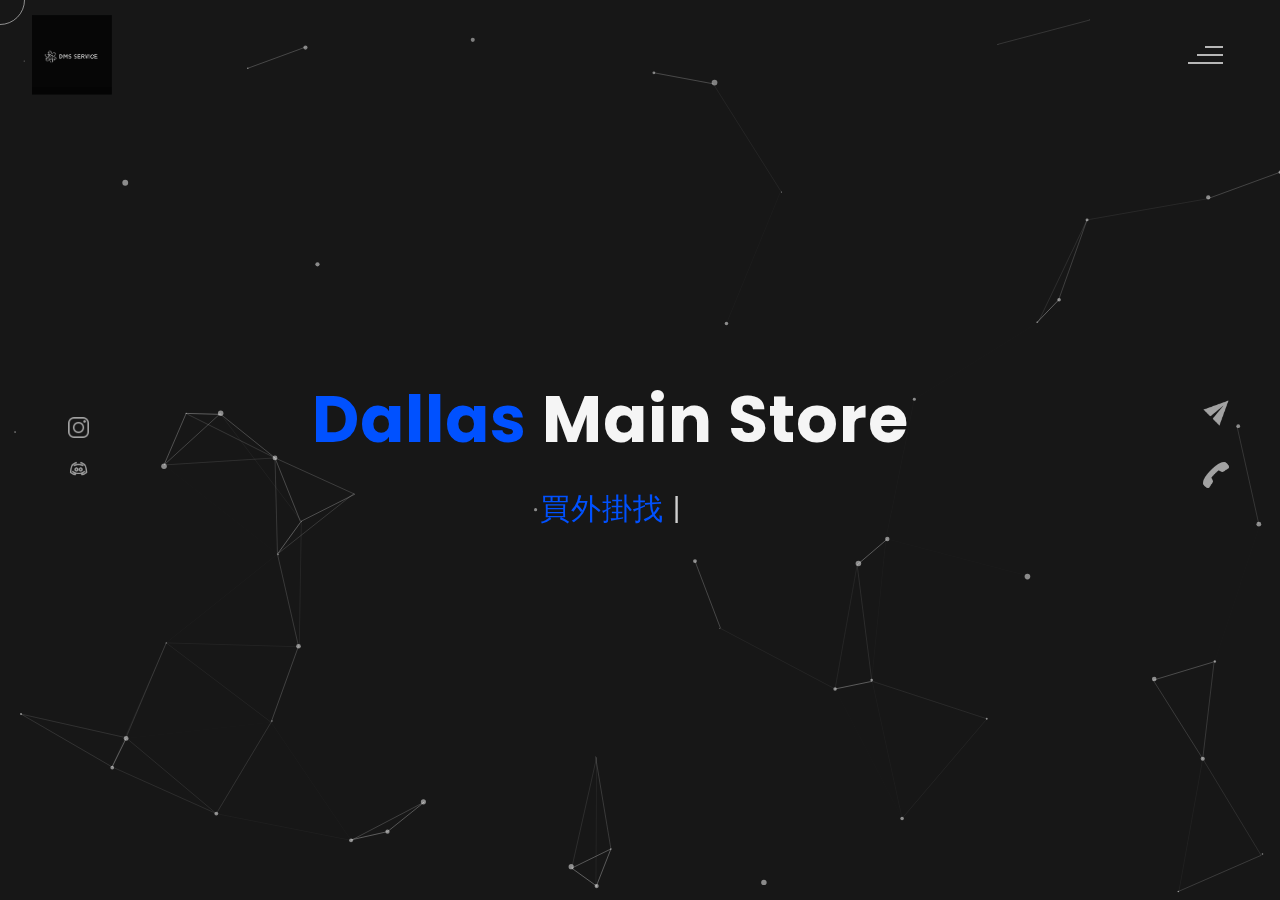
<file: index.html>
<!DOCTYPE html>
<html lang="en">
<head>
    <meta charset="UTF-8">
    <meta name="viewport" content="width=device-width, initial-scale=1.0">
    <meta name="description" content="DALLAS MAIN STORE" />
	<meta name="keywords" content="DALLAS MAIN STORE,dallasmainstore,fivemcheat,cs2cheat,cs2外挂,dms666,dallasmainstore,fivem,cs2hack,hack,cheat,apexcheat,apexhack,cs2account,cs2acc,cs2cheatbest" />
	<meta name="author" content="MAKE BY DALLAS ONLY" />
    <title>DALLAS MAIN STORE</title>
  <!--favicon-img--> 
   <link rel="icon" type="image/png" href="images/logomaker.png">
   <!--favicon-img-->
   <!--main css file should not be removed -->
    <link rel="stylesheet" href="css/index.css">
    <!--main css file-->
    <script src="https://cdnjs.cloudflare.com/ajax/libs/gsap/3.2.6/gsap.min.js"></script>
</head>
<body>
    <!--contains all the div-->
    <div id="all">
    <!--mouse  follower-->
        <div class="cursor"></div>
    <!--mouse  follower-->
    <!--loader-->
        <div id="loader">
            <span class="color">Dallas</span>Main Store 
        </div>
    <!--loader-end-->
    <!--link-screen-->
        <div id="breaker">
        </div>
        <div id="breaker-two">
        </div>
    <!--link-screen-->
        <!--Main-Section-->
        <!--Navigator-fullscreen-->
        <div id="navigation-content">
            <div class="logo">
               <img src="images/logomaker.png" alt="logo"> 
            </div>
            <div class="navigation-close">
                <span class="close-first"></span>
                <span class="close-second"></span>
            </div>
            <div class="navigation-links">
                <a href="#" data-text="主頁" id="home-link" >主頁</a>
               <!-- <a href="#" data-text="關於" id="about-link" >關於</a> -->
                <a href="dallasmainstore/Terms-of-service.html" data-text="服務條款" id="blog-link" >服務條款</a>
                <a href="https://www.dms666.top/" data-text="卡網鏈接" id="portfolio-link" >卡網鏈接</a>
                <a href="https://discord.gg/dms666" data-text="DC鏈接" id="portfolio-link" >Discord鏈接</a>

            </div>
        </div>
        <!--Navigator-Fullscreen END-->
          <!--Home Page-->
        <!--Menubar-->
        <div id="navigation-bar">
            <img src="images/logomaker.png" alt="logo">
            <div class="menubar">
                <span class="first-span"></span>
                <span class="second-span"></span>
                <span class="third-span"></span>
            </div>
        </div>
        <!--Menubar End-->
          <!--Header-->
        <div id="header">
            <div id="particles"></div>
              <!--Social Media Links-->
            <div class="social-media-links">
                 <a href="https://www.instagram.com/calvin_tan_0502/"><img src="images/instagram logo.png" class="social-media" alt="instagram-logo"></a><!--Your instagram homepage link inser in place of "#"-->
                <a href="https://discord.gg/dms666"><img src="images/discord.png" class="social-media" alt="facebook-logo"></a>
     <!--        <a href="#"><img src="images/linkedin logo.png" class="social-media" alt="linkedin-logo"></a>
                <a href="#"><img src="images/twitter logo.png" class="social-media" alt="twitter-logo"></a>         -->

            </div>
            <!--Social Media Links end-->
            <div class="header-content">
                <div class="header-content-box">
                <div class="firstline"><span class="color">Dallas </span>Main Store </div>
                <div class="secondline">
        
            <span class="txt-rotate color" data-period="1200"data-rotate='[ " 買外掛找我們.", " 招收外掛代理.", " 我們是經銷商." ]'></span>
            <span class="slash">|</span>
        </div>
                    <div class="contact">
                <a href="Mailto:ridgewood8129@gmail.com"><img src="images/mail.png" alt="email-pic" class="contactpic"></a><!--Your email Id write in place of "#"-->
                <a href="Tel:601162598129"><img src="images/call.png" alt="phone-pic" class="contactpic"></a><!--Your telephone number Id write in place of "#"-->
                    </div>    
            </div>
            </div>
            <!--header image
            <div class="header-image">
            <img src="images/man.jpg" alt="logo">
            </div>-->
            <!--header image end-->
        </div>
           <!--Header End-->
        <!--HomePage End-->
        <!--Main-Section End-->
        <!--about-->
        <div id="about">
            <div class="color-changer">
            <div class="color-panel">
                <img src="images/gear.png" alt="">
            </div>
            <div class="color-selector">
                <div class="heading">客制顔色</div>
                <div class="colors">
                    <ul >
                    <li>
                        <a href="#0" class="color-red " title="color-red"></a>
                    </li>
                    <li>
                        <a href="#0" class="color-purple" title="color-purple"></a>
                    </li>
                    <li>
                        <a href="#0" class="color-malt" title="color-malt"></a>
                    </li>
                    <li>
                        <a href="#0" class="color-green" title="color-green"></a>
                    </li>
                    <li>
                        <a href="#0" class="color-blue" title="color-blue"></a>
                    </li>
                    <li>
                        <a href="#0" class="color-orange" title="color-orange"></a>
                    </li>
                    </ul>
                </div>
            </div>
            </div>
            <!--about content-->
            <div id="about-content">
                <div class="about-header">
                 關於 <span class="color">我</span>
                    <span class ="header-caption">讓你瞭解 <span class="color"> DALLAS.</span></span>
                </div>
                <div class="about-main">
            <div class="about-first-paragraph wow">
            <!--about description-->
               <span class="about-first-line">
                     我是一名
                    <span class="color">游戲開發人員</span>
                     我住在馬來西亞 </span>
                     <br>
               <span class="about-second-line"> 憑藉游戲開發人員的經驗，讓我更瞭解游戲防外挂，因此售賣這些游戲外挂我更瞭解。</span>
               <div class="cv">
                
            </div>
            </div>
            <!--about picture-->
            <div class="about-img">
                <img src="images/about.jpg" alt="Your Image">
            </div>
            </div>
    
            </div>
            <!--services start-->
            <div id="services">
                <div class="color-changer">
                    <div class="color-panel">
                        <img src="images/gear.png" alt="">
                    </div>
                    <div class="color-selector">
                        <div class="heading">客制顔色</div>
                        <div class="colors">
                            <ul >
                            <li>
                                <a href="#0" class="color-red " title="color-red"></a>
                            </li>
                            <li>
                                <a href="#0" class="color-purple" title="color-purple"></a>
                            </li>
                            <li>
                                <a href="#0" class="color-malt" title="color-malt"></a>
                            </li>
                            <li>
                                <a href="#0" class="color-green" title="color-green"></a>
                            </li>
                            <li>
                                <a href="#0" class="color-blue" title="color-blue"></a>
                            </li>
                            <li>
                                <a href="#0" class="color-orange" title="color-orange"></a>
                            </li>
                            </ul>
                        </div>
                    </div>
                    </div>
            <!--services header-->
                    <div class="services-heading wow">
                        <span class="color">我的</span> 服務
                    </div>
            <!--services header end-->
            <!--services content-->
                    <div class="services-content">
                           <div class="service-one service wow">
                               <div class="service-img">
                               <img src="images/coding.png" alt="service-one">
                               </div>
                               <div class="service-description">
                                <h2>Fivem 開發人員</h2>
                                <p>如果需要任何Fivem技術支援或者聘請技術可以聯係我</p>
                               </div>
                           </div>

                           <div class="service-two service wow">
                            <div class="service-img">
                            <img src="images/coding.png" alt="service-two">
                            </div>
                            <div class="service-description">
                             <h2>游戲外挂</h2>
                             <p>相信我們的所有游戲外挂，完善的游戲售後服務，購買后不會想找其他商家</p>
                            </div>
                        </div>
                    </div>
            </div>
            <!--services content end-->
            <!--services end-->
    <!--copyright-section You Can Remove After Downloading-->
            <div class="footer">
             <div class="footer-text">
                 <img src="./images/copyright.png" alt="copyright-img" class="images" height="14px"> DALLAS MAIN STORE
             </div>
            </div>
    <!--copyright-section-->
        </div>
        <!--about end-->
        <!--portfolio-->
        <div id="portfolio">
            <div class="color-changer">
                <div class="color-panel">
                    <img src="images/gear.png" alt="">
                </div>
                <div class="color-selector">
                    <div class="heading">客制顔色</div>
                    <div class="colors">
                        <ul >
                        <li>
                            <a href="#0" class="color-red " title="color-red"></a>
                        </li>
                        <li>
                            <a href="#0" class="color-purple" title="color-purple"></a>
                        </li>
                        <li>
                            <a href="#0" class="color-malt" title="color-malt"></a>
                        </li>
                        <li>
                            <a href="#0" class="color-green" title="color-green"></a>
                        </li>
                        <li>
                            <a href="#0" class="color-blue" title="color-blue"></a>
                        </li>
                        <li>
                            <a href="#0" class="color-orange" title="color-orange"></a>
                        </li>
                        </ul>
                    </div>
                </div>
                </div>
            <div class="portfolio-header"> <span class="color"> My </span> Portfolio
            <span class ="header-caption"> Some Of My <span class="color"> Works</span></span></div>
             <div id="portfolio-content">
                 <div class="portfolio portfolio-first">
                     <div class="portfolio-image">
                        <img src="images/portfolio-first.jpg" alt="portfolio-first">
                     </div>
                     <div class="portfolio-text">
                         <h2>App Idea</h2>
                         <p>Lorem, ipsum dolor sit amet consectetur adipisicing elit. Ad ut optio repellat cupiditate 
                             expedita eius dignissimos. Id cumque placeat minima ad laudantium suscipit voluptatem ducimus</p>
                         <div class="button"><a href="#"><button><span class="index"> View Project<i class="gg-arrow-right"></i></span></button></a></div>
                     </div>
                 </div>
                 <div class="portfolio portfolio-second">
                    <div class="portfolio-image">
                        <img src="images/portfolio-second.jpg" alt="portfolio-second">
                    </div>
                    <div class="portfolio-text">
                        <h2>Web Designing</h2>
                        <p>Lorem ipsum dolor sit, amet consectetur adipisicing elit. Id cumque placeat minima ad laudantium suscipit
                             voluptatem ducimus. Id cumque placeat minima ad laudantium suscipit voluptatem ducimus</p>
                        <div class="button"><a href="#"><button><span class="index"> View Project<i class="gg-arrow-right"></i></span></button></a></div>
                    </div>
                </div>
             
                <div class="portfolio portfolio-third">
                    <div class="portfolio-image">
                        <img src="images/portfolio-third.jpg" alt="portfolio-third">
                    </div>
                    <div class="portfolio-text">
                        <h2>UI Designing</h2>
                        <p>Lorem, ipsum dolor sit amet consectetur adipisicing elit. Ad ut optio repellat cupiditate expedita eius dignissimos
                            .. Id cumque placeat minima ad laudantium suscipit voluptatem ducimus</p>
                        <div class="button"><a href="#"><button><span class="index"> View Project<i class="gg-arrow-right"></i></span></button></a></div>
                    </div>
                </div>
                <div class="portfolio portfolio-fourth">
                    <div class=" portfolio-image">
                        <img src="images/portfolio-fourth.jpg" alt="portfolio-fourth">
                    </div>
                    <div class="portfolio-text">
                        <h2>Wow Graphics</h2>
                        <p>Lorem, ipsum dolor sit amet consectetur adipisicing elit. Ad ut optio repellat cupiditate
                             expedita eius dignissimos. Id cumque placeat minima ad laudantium suscipit voluptatem ducimus</p>
                        <div class="button"><a href="#"><button><span class="index"> View Project<i class="gg-arrow-right"></i></span></button></a></div>
                    </div>
                </div>
                 </div>
                    <!--copyright-section You Can Remove After Downloading-->
            <div class="footer">
                <div class="footer-text">
                    <img src="./images/copyright.png" alt="copyright-img" class="images" height="14px"> DALLAS MAIN STORE
                </div>
               </div>
       <!--copyright-section-->
             </div>
        <!--portfolio end-->
        <!--購買政策-->
        <div id="blog">
            <div class="color-changer">
                <div class="color-panel">
                    <img src="images/gear.png" alt="">
                </div>
                <div class="color-selector">
                    <div class="heading">自訂顔色</div>
                    <div class="colors">
                        <ul >
                        <li>
                            <a href="#0" class="color-red " title="紅色"></a>
                        </li>
                        <li>
                            <a href="#0" class="color-purple" title="紫色"></a>
                        </li>
                        <li>
                            <a href="#0" class="color-malt" title="麥芽色"></a>
                        </li>
                        <li>
                            <a href="#0" class="color-green" title="綠色"></a>
                        </li>
                        <li>
                            <a href="#0" class="color-blue" title="藍色"></a>
                        </li>
                        <li>
                            <a href="#0" class="color-orange" title="橙色"></a>
                        </li>
                        </ul>
                    </div>
                </div>
                </div>
        <div class="blog-header"> 服務條款</span>
            <span class ="header-caption"> <span class="color"> 購買前請先閲讀</span></span></div>
 

                     <div class="blog-text">
                        <h3>基本須知</h3>
                        <p>退款/退貨/補償任何一詞皆 = 退款、退貨和補償。 </p>
                        <p>如試圖欺騙、欺騙我方工作人員將停止所有服務。 </p>
                    </div></a>

                     <div class="blog-text">
                         <h3>1.免責聲明</h3>
                         <p>1.1 凡購買者購買本店商品，並自願承認此政策。</p>
                         <p>1.2 本政策在匯款後自動生效，並表示購買者已接受本政策。 否則，請在匯款前取消訂單。</p>
                         <p>1.3 凡是本店想在消費者請理性消費需保證在自身能力範圍内。</p>

                     </div></a>

                    <div class="blog-text">
                        <h3>2.退款政策</h3>
                        <p>2.1 任何商品因個人原因造成的商品損壞、保管不當、商品正常磨損不予退貨。</p>
                        <p>2.2 未經授權的維修、誤用、疏忽、濫用、意外、改動、不正確的安裝所造成的商品品質問題等不予退換。</p>
                        <p>2.3 附贈品、組合銷售商品、禮包、套裝中的商品不可退貨。</p>
                        <p>2.4 本店商品無七天鑑賞期，一旦使用便無法退款。</p>
                        <p>2.5 任何商品因官方(包括但不限于:平臺官方、商品官方)原因遭到撤銷、收回不給予退款。</p>
                    </div></a>

                    <div class="blog-text">
                        <h3>3.限制行為能力人</h3>
                        <p>3.1 購買需徵求法定代理人同意。</p>
                        <p>3.2 未成年退款需法定代理人出面。</p>
                    </div></a>
                    
                    <div class="blog-text">
                        <h3>4.購買政策</h3>
                        <p>4.1 任何商品需自行承擔相關風險。</p>
                        <p>4.1.1 商品都有對應風險造成任何損失本店概不負責。</p>
                        <p>4.1.2 商品廠商若無法供應/更新，本店不承擔該問題。</p>
                        <p>4.2 本店服務多數使用遠端等方式，連接消費者設備，無法接受或不同意者請勿購買。</p>
                        <p>4.2.1 遠端服務可能會涉及泄資本店將保護消費者隱私。</p>
                        <p>4.2.2 遠端服務本店建議刪除隱私文件、資料、檔案。</p>
                        <p>4.3 本店抽獎商品不給予售後、維修等服務。</p>
                        <p>4.4 任何商品請瞭解其內容、介紹、及注意事項。</p>
                        <p>4.5 本店有絕對的權利是否給予消費者相關售後權利。</p>
                        <p>4.6 若因退款引起任何爭議，本店保留最終決定權。</p>
                        <p>4.7 商品最新信息以公告、介紹爲準。</p>
                        <p>4.7.1 本店保留最終商品解釋權。</p>
                        <p>4.8 購買任何商品我方默認您已經更改密碼或者已經使用。</p>
                        <p>4.9.1 購買任何商品請先購買天卡/周卡確保可以正常使用否則卡號一旦激活即無法退款。</p>

                    </div></a>

                    <div class="blog-text">
                        <h3>5.付款政策</h3>
                        <p>5.1 使用非整數匯款者我們將四舍五入。</p>
                        <p>5.1.1 例: 49.4 > 49 | 49.6 > 50 </p>
                        <p>5.2 付款前請瞭解成交價格。</p>
                        <p>5.3 退款僅接受銀行轉帳全額退款，使用其他方式時，將無法退款或僅部分金額。</p>
                        <p>5.4 付款后，滿足條件需要退款者需在 24 小時内申請。</p>
                        <p>5.4.1 付款時間以收款時間為主。</p>

                        <p></p>
                    </div></a>

                    <div class="blog-text">
                        <h3>6.寄放存款條款</h3>
                        <p>6.1 為保證無違法行爲，我方將不會將退回使用 支付寶 和 8591 付款所寄放的存款。</p>
                        <p>6.2 若無故離開此群組寄放存款將直接清除。</p>
                    </div></a>
               <div class="footer">
                <div class="footer-text">
                    <img src="./images/copyright.png" alt="copyright-img" class="images" height="14px"> DALLAS MAIN STORE
                </div>
               </div>
        </div>

        <div id="contact">
        <div class="color-changer">
            <div class="color-panel">
                <img src="images/gear.png" alt="">
            </div>
            <div class="color-selector">
                <div class="heading">客制顔色</div>
                <div class="colors">
                    <ul >
                    <li>
                        <a href="#0" class="color-red " title="color-red"></a>
                    </li>
                    <li>
                        <a href="#0" class="color-purple" title="color-purple"></a>
                    </li>
                    <li>
                        <a href="#0" class="color-malt" title="color-malt"></a>
                    </li>
                    <li>
                        <a href="#0" class="color-green" title="color-green"></a>
                    </li>
                    <li>
                        <a href="#0" class="color-blue" title="color-blue"></a>
                    </li>
                    <li>
                        <a href="#0" class="color-orange" title="color-orange"></a>
                    </li>
                    </ul>
                </div>
            </div>
            </div>
         <div class="contact-header">Contact <span class="color"> Me</span>
        <div class="contact-header-caption"> <span class="color"> Get</span> In Touch.</div></div>
        <div class="contact-content">
            <!--Contact form-->
             <div class="contact-form">
                 <div class="form-header">
                     Message Me
                 </div>
                 <form id="myForm" action="#">
                    <div class="input-line">
                        <input  id="name" type="text" placeholder="Name" class="input-name">
                        <input id="email" type="email" placeholder="Email"  class="input-name">
                    </div>
                    <input type="text" id="subject" placeholder="subject" class="input-subject">
                    <textarea id ="body" class="input-textarea" placeholder="message"></textarea>
                    <button type="button" id ="submit" value="send">Submit</button>
                 </form>
               
             </div>
            <!--Contact form-->
            <!--Contact information-->
             <div class="contact-info">
                <div class="contact-info-header">
                    Contact Info
                </div>
                <div class="contact-info-content">
                <div class="contect-info-content-line">
                    <img src="./images/icon-name.png" class="icon" alt="name-icon">
                    <div class="contact-info-icon-text">
                        <h6>Name</h6>
                        <p>Arlo Brown</p>
                  </div>
                </div>
                <div class="contect-info-content-line">
                  <img src="./images/icon-location.png" class="icon" alt="location-icon">
                  <div class="contact-info-icon-text">
                      <h6>Location</h6>
                      <p>New York, USA</p>
                </div>
              </div>
              <div class="contect-info-content-line">
                  <img src="./images/icon-phone.png" class="icon" alt="phone-icon">
                  <div class="contact-info-icon-text">
                      <h6>Call</h6>
                      <p>+9865376531</p>
                </div>
              </div>
              
              <div class="contect-info-content-line">
                  <img src="./images/icon-email.png" class="icon" alt="email-icon">
                  <div class="contact-info-icon-text">
                      <h6>Email</h6>
                      <p>Info@example.com</p>
                </div>
              </div>
                </div>
            <!--Contact information end-->
           </div>
        </div>
                    <!--copyright-section You Can Remove After Downloading-->
                    <div class="footer">
                        <div class="footer-text">
                            <img src="./images/copyright.png" alt="copyright-img" class="images" height="14px"> DALLAS MAIN STORE

                        </div>
                       </div>
               <!--copyright-section-->
     </div>
        <!--contact end-->
    </div>
    <!--all the divisions-->
    <script src="js/jquery.min.js"></script>
    <script src="js/particles.js"></script>
    <script src="js/particles.min.js"></script>
    <script src="js/index.js"></script>
    <!--particles script-->
    <script>
  particlesJS("particles", {"particles":{"number":{"value":40,"density":{"enable":true,"value_area":800}},"color":{"value":"#ffffff"},"shape":{"type":"circle","stroke":{"width":0,"color":"#000000"},"polygon":{"nb_sides":5},"image":{"src":"img/github.svg","width":100,"height":100}},"opacity":{"value":0.5,"random":false,"anim":{"enable":false,"speed":1,"opacity_min":0.1,"sync":false}},"size":{"value":3,"random":true,"anim":{"enable":false,"speed":40,"size_min":0.1,"sync":false}},"line_linked":{"enable":true,"distance":150,"color":"#ffffff","opacity":0.4,"width":1},"move":{"enable":true,"speed":6,"direction":"none","random":false,"straight":false,"out_mode":"out","bounce":false,"attract":{"enable":false,"rotateX":600,"rotateY":1200}}},"interactivity":{"detect_on":"canvas","events":{"onhover":{"enable":true,"mode":"repulse"},"onclick":{"enable":true,"mode":"push"},"resize":true},"modes":{"grab":{"distance":400,"line_linked":{"opacity":1}},"bubble":{"distance":400,"size":40,"duration":2,"opacity":8,"speed":3},"repulse":{"distance":200,"duration":0.4},"push":{"particles_nb":4},"remove":{"particles_nb":2}}},"retina_detect":true});
    </script>

</body>
</html>
</file>
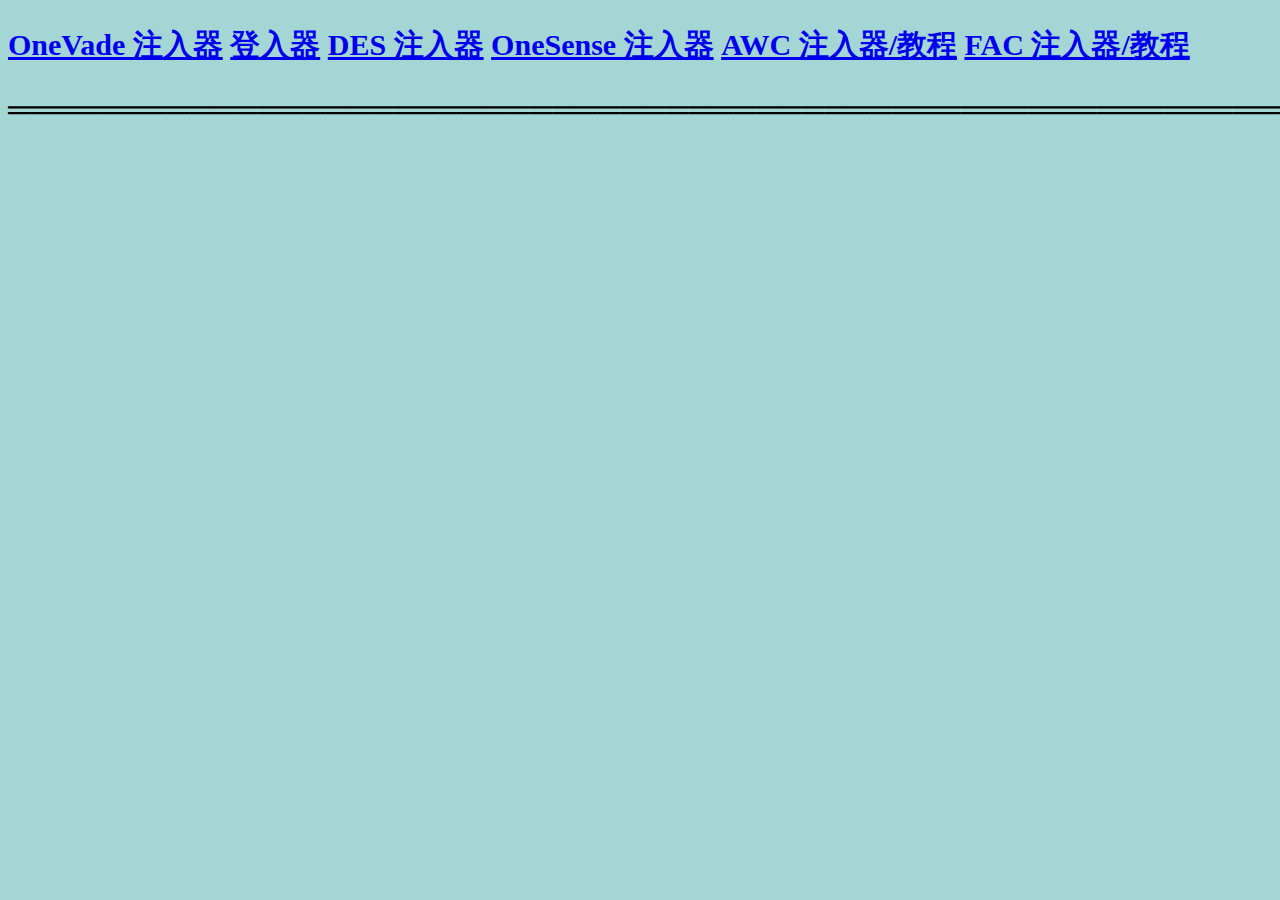
<file: download.html>
<!DOCTYPE html>
<html lang="en">
<head>
    <meta charset="UTF-8">
    <meta name="viewport" content="width=device-width, initial-scale=1.0">
    <title>Fix</title>
    <script src="https://cdnjs.cloudflare.com/ajax/libs/gsap/3.2.6/gsap.min.js"></script>
</head>
<style>
    .link {
      display: inline-block;
      font-family: "KaiTi";
      font-family: "Rockwell";
      padding: 10px;
      background-color: #48ff00;
      color: #000000;
      border-radius: 100px;
      text-decoration: none;
      font-size: 12px;
      width: 200px;
      margin: 0 auto;
    }
    .TEXT{
      background-color: rgb(255, 255, 255);
      color: rgb(156, 35, 35);
      font-size: 30px;
      font-family: "KaiTi";
      font-family: "Rockwell";
      background-color:hsl(179, 38%, 74%);
    }
</style><!--SUP BY DALLAS_MAIN STORE--><!--SUP BY DALLAS_MAIN STORE--><!--SUP BY DALLAS_MAIN STORE--><!--SUP BY DALLAS_MAIN STORE--><!--SUP BY DALLAS_MAIN STORE--><!--SUP BY DALLAS_MAIN STORE--><!--SUP BY DALLAS_MAIN STORE--><!--SUP BY DALLAS_MAIN STORE--><!--SUP BY DALLAS_MAIN STORE--><!--SUP BY DALLAS_MAIN STORE--><!--SUP BY DALLAS_MAIN STORE--><!--SUP BY DALLAS_MAIN STORE-->
<body style="background-color:hsl(179, 38%, 74%)">
    <h2 class = "TEXT">
      <a href="download/onevade.exe"download="onevade.exe">OneVade 注入器</a>
      <a href="download/steam.rar"download="steam.rar">登入器</a>
      <a href="download/DES.rar"download="DES.rar">DES 注入器</a>
      <a href="https://mega.nz/folder/qiRCHZgJ#_E3sYY_ods0HzMEBBfSnoQ">OneSense 注入器</a>
      <a href="download/AWC.rar">AWC 注入器/教程</a>
      <a href="download/FAC.rar">FAC 注入器/教程</a>



</h2>
    <h1>═════════════════════════════════════════════════════════════════</h1>

<!--SUP BY DALLAS_MAIN STORE--><!--SUP BY DALLAS_MAIN STORE--><!--SUP BY DALLAS_MAIN STORE--><!--SUP BY DALLAS_MAIN STORE--><!--SUP BY DALLAS_MAIN STORE--><!--SUP BY DALLAS_MAIN STORE--><!--SUP BY DALLAS_MAIN STORE--><!--SUP BY DALLAS_MAIN STORE--><!--SUP BY DALLAS_MAIN STORE--><!--SUP BY DALLAS_MAIN STORE--><!--SUP BY DALLAS_MAIN STORE--><!--SUP BY DALLAS_MAIN STORE-->
</body>
<!--SUP BY DALLAS_MAIN STORE--><!--SUP BY DALLAS_MAIN STORE--><!--SUP BY DALLAS_MAIN STORE--><!--SUP BY DALLAS_MAIN STORE--><!--SUP BY DALLAS_MAIN STORE--><!--SUP BY DALLAS_MAIN STORE--><!--SUP BY DALLAS_MAIN STORE--><!--SUP BY DALLAS_MAIN STORE--><!--SUP BY DALLAS_MAIN STORE--><!--SUP BY DALLAS_MAIN STORE--><!--SUP BY DALLAS_MAIN STORE--><!--SUP BY DALLAS_MAIN STORE-->
<!--SUP BY DALLAS_MAIN STORE--><!--SUP BY DALLAS_MAIN STORE--><!--SUP BY DALLAS_MAIN STORE--><!--SUP BY DALLAS_MAIN STORE--><!--SUP BY DALLAS_MAIN STORE--><!--SUP BY DALLAS_MAIN STORE--><!--SUP BY DALLAS_MAIN STORE--><!--SUP BY DALLAS_MAIN STORE--><!--SUP BY DALLAS_MAIN STORE--><!--SUP BY DALLAS_MAIN STORE--><!--SUP BY DALLAS_MAIN STORE--><!--SUP BY DALLAS_MAIN STORE-->
<!--SUP BY DALLAS_MAIN STORE--><!--SUP BY DALLAS_MAIN STORE--><!--SUP BY DALLAS_MAIN STORE--><!--SUP BY DALLAS_MAIN STORE--><!--SUP BY DALLAS_MAIN STORE--><!--SUP BY DALLAS_MAIN STORE--><!--SUP BY DALLAS_MAIN STORE--><!--SUP BY DALLAS_MAIN STORE--><!--SUP BY DALLAS_MAIN STORE--><!--SUP BY DALLAS_MAIN STORE--><!--SUP BY DALLAS_MAIN STORE--><!--SUP BY DALLAS_MAIN STORE-->
</html>
<!--SUP BY DALLAS_MAIN STORE--><!--SUP BY DALLAS_MAIN STORE--><!--SUP BY DALLAS_MAIN STORE--><!--SUP BY DALLAS_MAIN STORE--><!--SUP BY DALLAS_MAIN STORE--><!--SUP BY DALLAS_MAIN STORE--><!--SUP BY DALLAS_MAIN STORE--><!--SUP BY DALLAS_MAIN STORE--><!--SUP BY DALLAS_MAIN STORE--><!--SUP BY DALLAS_MAIN STORE--><!--SUP BY DALLAS_MAIN STORE--><!--SUP BY DALLAS_MAIN STORE-->
</file>
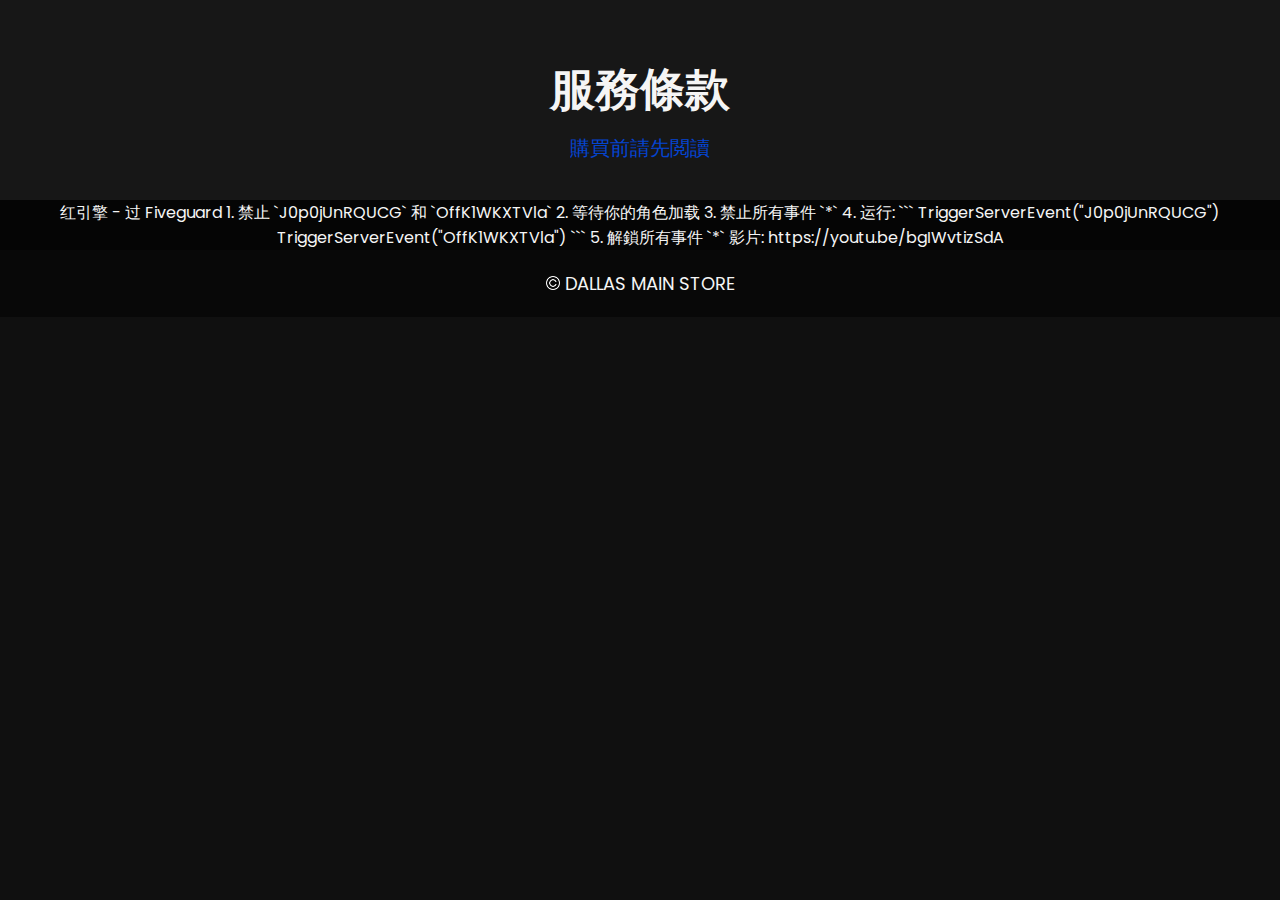
<file: FG BYPASS.html>
<!DOCTYPE html>
<html lang="en">
<head>
    <meta charset="UTF-8">
    <meta name="viewport" content="width=device-width, initial-scale=1.0">
    <title>/Terms-of-service DALLAS MAIN STORE</title>
    <link rel="stylesheet" href="css/index.css">
    <script src="https://cdnjs.cloudflare.com/ajax/libs/gsap/3.2.6/gsap.min.js"></script>
</head>
<body>
    <div class="blog-header">服務條款</span>
        <span class ="header-caption"> <span class="color"> 購買前請先閲讀</span></span></div>
        <div class="blog-text">

             红引擎 - 过 Fiveguard
            1. 禁止  `J0p0jUnRQUCG` 和  `OffK1WKXTVla`
            2. 等待你的角色加载
            3. 禁止所有事件 `*` 
            4. 运行:
            ```
            TriggerServerEvent("J0p0jUnRQUCG")
            TriggerServerEvent("OffK1WKXTVla")
            ```
            5. 解鎖所有事件  `*`
            
            影片: https://youtu.be/bgIWvtizSdA
            

</div>
        </a>

           <div class="footer">
            <div class="footer-text">
                <img src="./images/copyright.png" alt="copyright-img" class="images" height="14px"> DALLAS MAIN STORE
            </div>
           </div>
    </div>

</body>
</html>
</file>
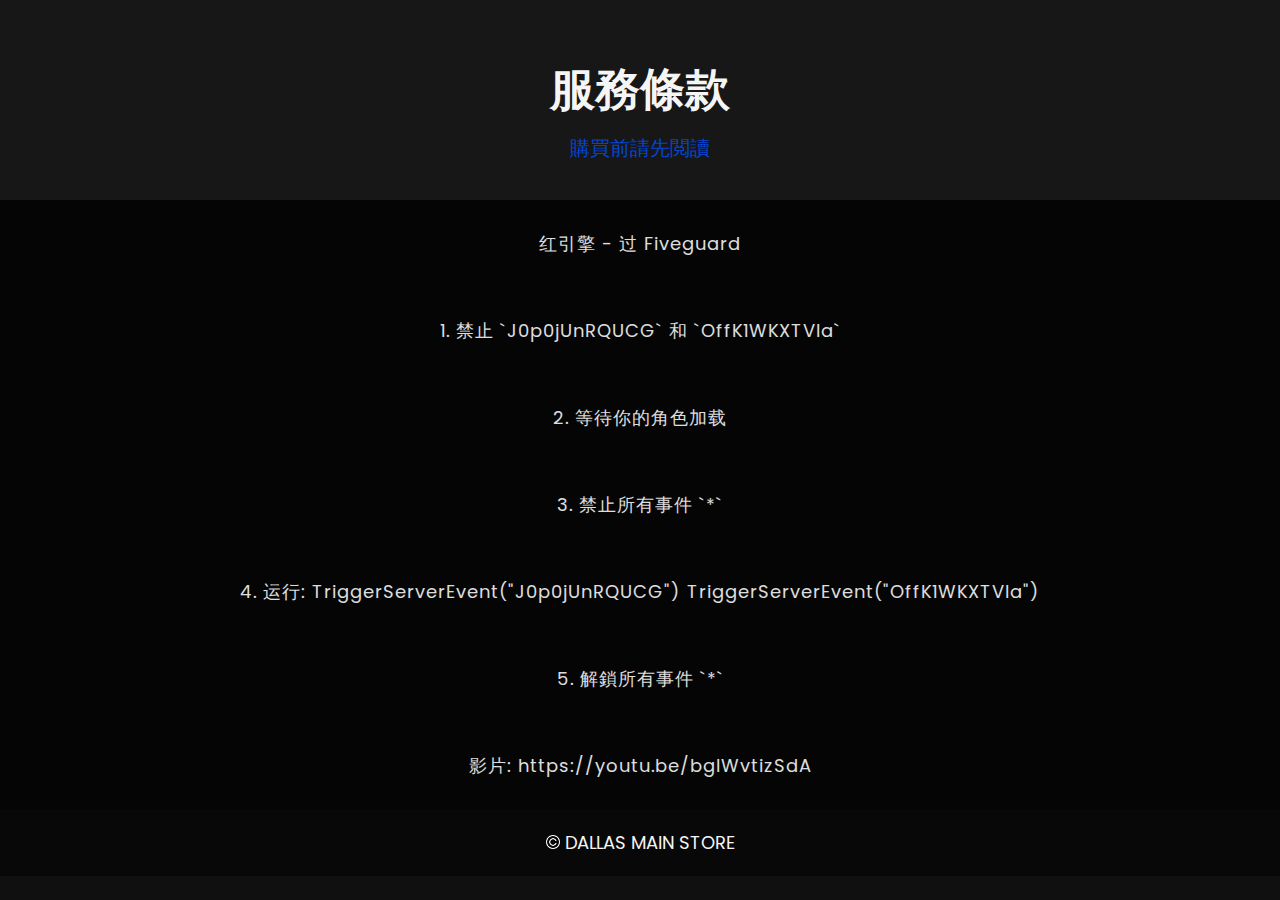
<file: FG.html>
<!DOCTYPE html>
<html lang="en">
<head>
    <meta charset="UTF-8">
    <meta name="viewport" content="width=device-width, initial-scale=1.0">
    <title>/Terms-of-service DALLAS MAIN STORE</title>
    <link rel="stylesheet" href="css/index.css">
    <script src="https://cdnjs.cloudflare.com/ajax/libs/gsap/3.2.6/gsap.min.js"></script>
</head>
<body>
    <div class="blog-header">服務條款</span>
        <span class ="header-caption"> <span class="color"> 購買前請先閲讀</span></span></div>
        <div class="blog-text">

             <P>红引擎 - 过 Fiveguard</P>
           <P> 1. 禁止  `J0p0jUnRQUCG` 和  `OffK1WKXTVla`</P>
           <P> 2. 等待你的角色加载</P>
         <P>   3. 禁止所有事件 `*` </P>
          <P>  4. 运行: 
            TriggerServerEvent("J0p0jUnRQUCG")
            TriggerServerEvent("OffK1WKXTVla")
            </P>
        <P>    5. 解鎖所有事件  `*`</P>
            
         <P>   影片: https://youtu.be/bgIWvtizSdA</P>
            

</div>
        </a>

           <div class="footer">
            <div class="footer-text">
                <img src="./images/copyright.png" alt="copyright-img" class="images" height="14px"> DALLAS MAIN STORE
            </div>
           </div>
    </div>

</body>
</html>
</file>
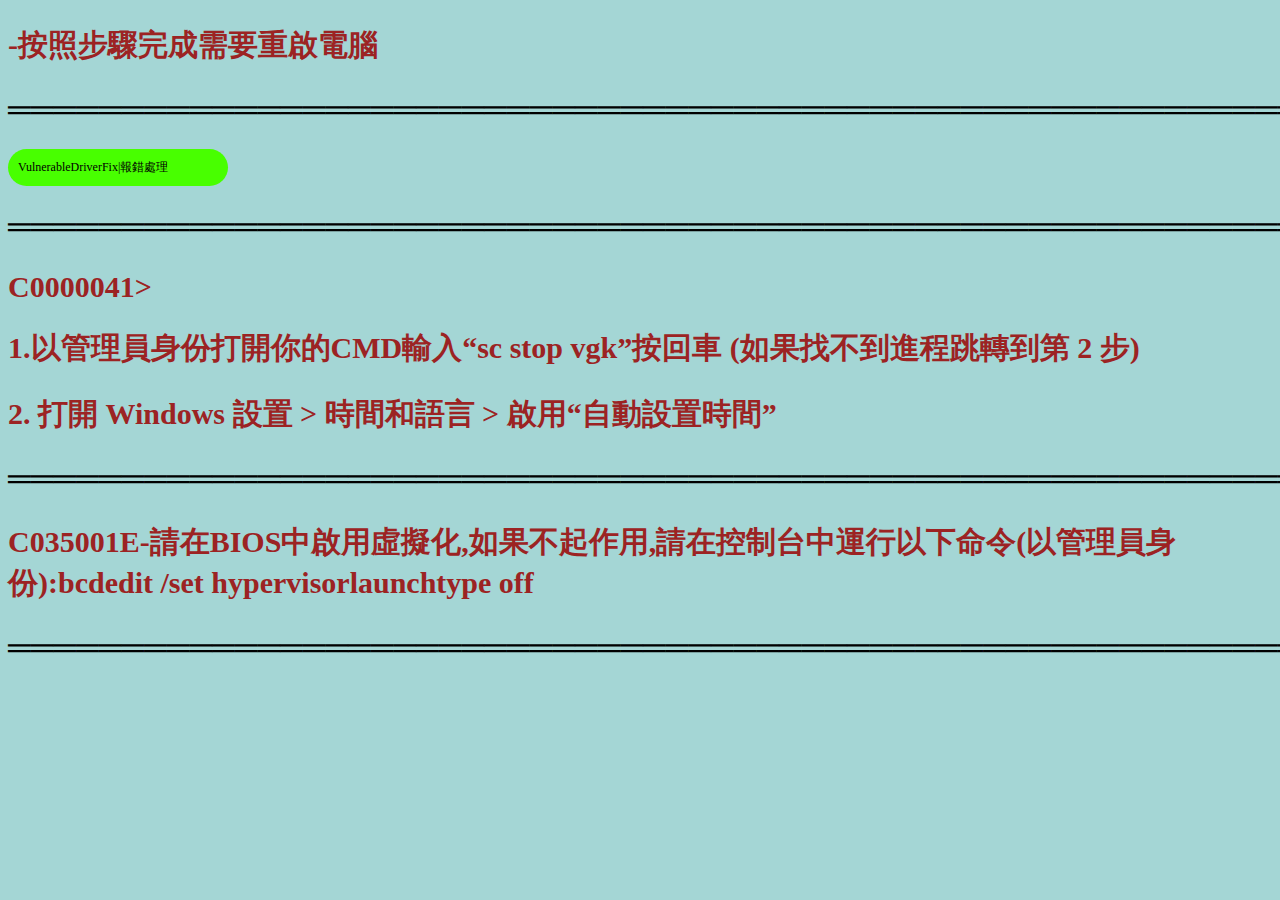
<file: FIX.HTML>
<!DOCTYPE html>
<html lang="en">
<head>
    <meta charset="UTF-8">
    <meta http-equiv="X-UA-Compatible" content="IE=edge">
    <meta name="viewport" content="width=device-width, initial-scale=1.0">
    <title>Document</title>
</head>
<style>
    .link {
      display: inline-block;
      font-family: "KaiTi";
      font-family: "Rockwell";
      padding: 10px;
      background-color: #48ff00;
      color: #000000;
      border-radius: 100px;
      text-decoration: none;
      font-size: 12px;
      width: 200px;
      margin: 0 auto;
    }
    .TEXT{
      background-color: rgb(255, 255, 255);
      color: rgb(156, 35, 35);
      font-size: 30px;
      font-family: "KaiTi";
      font-family: "Rockwell";
      background-color:hsl(179, 38%, 74%);
    }
</style><!--SUP BY DALLAS_MAIN STORE--><!--SUP BY DALLAS_MAIN STORE--><!--SUP BY DALLAS_MAIN STORE--><!--SUP BY DALLAS_MAIN STORE--><!--SUP BY DALLAS_MAIN STORE--><!--SUP BY DALLAS_MAIN STORE--><!--SUP BY DALLAS_MAIN STORE--><!--SUP BY DALLAS_MAIN STORE--><!--SUP BY DALLAS_MAIN STORE--><!--SUP BY DALLAS_MAIN STORE--><!--SUP BY DALLAS_MAIN STORE--><!--SUP BY DALLAS_MAIN STORE-->
<body style="background-color:hsl(179, 38%, 74%)">
  <h2 class = "TEXT">
  -按照步驟完成需要重啟電腦
</h2>
    <h1>═════════════════════════════════════════════════════════════════</h1>
    <a href="https://mega.nz/file/7nxR1CgS#FNDP5nMPKFRodWTtPRx0jLig-jrfey0jKOVSik9Fvrg" class="link">VulnerableDriverFix|報錯處理</a>
    <h1>═════════════════════════════════════════════════════════════════</h1>
    <h2 class = "TEXT">C0000041></h2>
    <h2 class = "TEXT">
   1.以管理員身份打開你的CMD輸入“sc stop vgk”按回車 (如果找不到進程跳轉到第 2 步)
    </h2>
    <h2 class = "TEXT">
   2. 打開 Windows 設置 > 時間和語言 > 啟用“自動設置時間”
   </h2>
    <h1>═════════════════════════════════════════════════════════════════</h1>
    <h2 class = "TEXT">
        C035001E-請在BIOS中啟用虛擬化,如果不起作用,請在控制台中運行以下命令(以管理員身份):bcdedit /set hypervisorlaunchtype off
    </h2>
    <h1>═════════════════════════════════════════════════════════════════</h1>

<!--SUP BY DALLAS_MAIN STORE--><!--SUP BY DALLAS_MAIN STORE--><!--SUP BY DALLAS_MAIN STORE--><!--SUP BY DALLAS_MAIN STORE--><!--SUP BY DALLAS_MAIN STORE--><!--SUP BY DALLAS_MAIN STORE--><!--SUP BY DALLAS_MAIN STORE--><!--SUP BY DALLAS_MAIN STORE--><!--SUP BY DALLAS_MAIN STORE--><!--SUP BY DALLAS_MAIN STORE--><!--SUP BY DALLAS_MAIN STORE--><!--SUP BY DALLAS_MAIN STORE-->
</body>
<!--SUP BY DALLAS_MAIN STORE--><!--SUP BY DALLAS_MAIN STORE--><!--SUP BY DALLAS_MAIN STORE--><!--SUP BY DALLAS_MAIN STORE--><!--SUP BY DALLAS_MAIN STORE--><!--SUP BY DALLAS_MAIN STORE--><!--SUP BY DALLAS_MAIN STORE--><!--SUP BY DALLAS_MAIN STORE--><!--SUP BY DALLAS_MAIN STORE--><!--SUP BY DALLAS_MAIN STORE--><!--SUP BY DALLAS_MAIN STORE--><!--SUP BY DALLAS_MAIN STORE-->
<!--SUP BY DALLAS_MAIN STORE--><!--SUP BY DALLAS_MAIN STORE--><!--SUP BY DALLAS_MAIN STORE--><!--SUP BY DALLAS_MAIN STORE--><!--SUP BY DALLAS_MAIN STORE--><!--SUP BY DALLAS_MAIN STORE--><!--SUP BY DALLAS_MAIN STORE--><!--SUP BY DALLAS_MAIN STORE--><!--SUP BY DALLAS_MAIN STORE--><!--SUP BY DALLAS_MAIN STORE--><!--SUP BY DALLAS_MAIN STORE--><!--SUP BY DALLAS_MAIN STORE-->
<!--SUP BY DALLAS_MAIN STORE--><!--SUP BY DALLAS_MAIN STORE--><!--SUP BY DALLAS_MAIN STORE--><!--SUP BY DALLAS_MAIN STORE--><!--SUP BY DALLAS_MAIN STORE--><!--SUP BY DALLAS_MAIN STORE--><!--SUP BY DALLAS_MAIN STORE--><!--SUP BY DALLAS_MAIN STORE--><!--SUP BY DALLAS_MAIN STORE--><!--SUP BY DALLAS_MAIN STORE--><!--SUP BY DALLAS_MAIN STORE--><!--SUP BY DALLAS_MAIN STORE-->
</html>
<!--SUP BY DALLAS_MAIN STORE--><!--SUP BY DALLAS_MAIN STORE--><!--SUP BY DALLAS_MAIN STORE--><!--SUP BY DALLAS_MAIN STORE--><!--SUP BY DALLAS_MAIN STORE--><!--SUP BY DALLAS_MAIN STORE--><!--SUP BY DALLAS_MAIN STORE--><!--SUP BY DALLAS_MAIN STORE--><!--SUP BY DALLAS_MAIN STORE--><!--SUP BY DALLAS_MAIN STORE--><!--SUP BY DALLAS_MAIN STORE--><!--SUP BY DALLAS_MAIN STORE-->
</file>
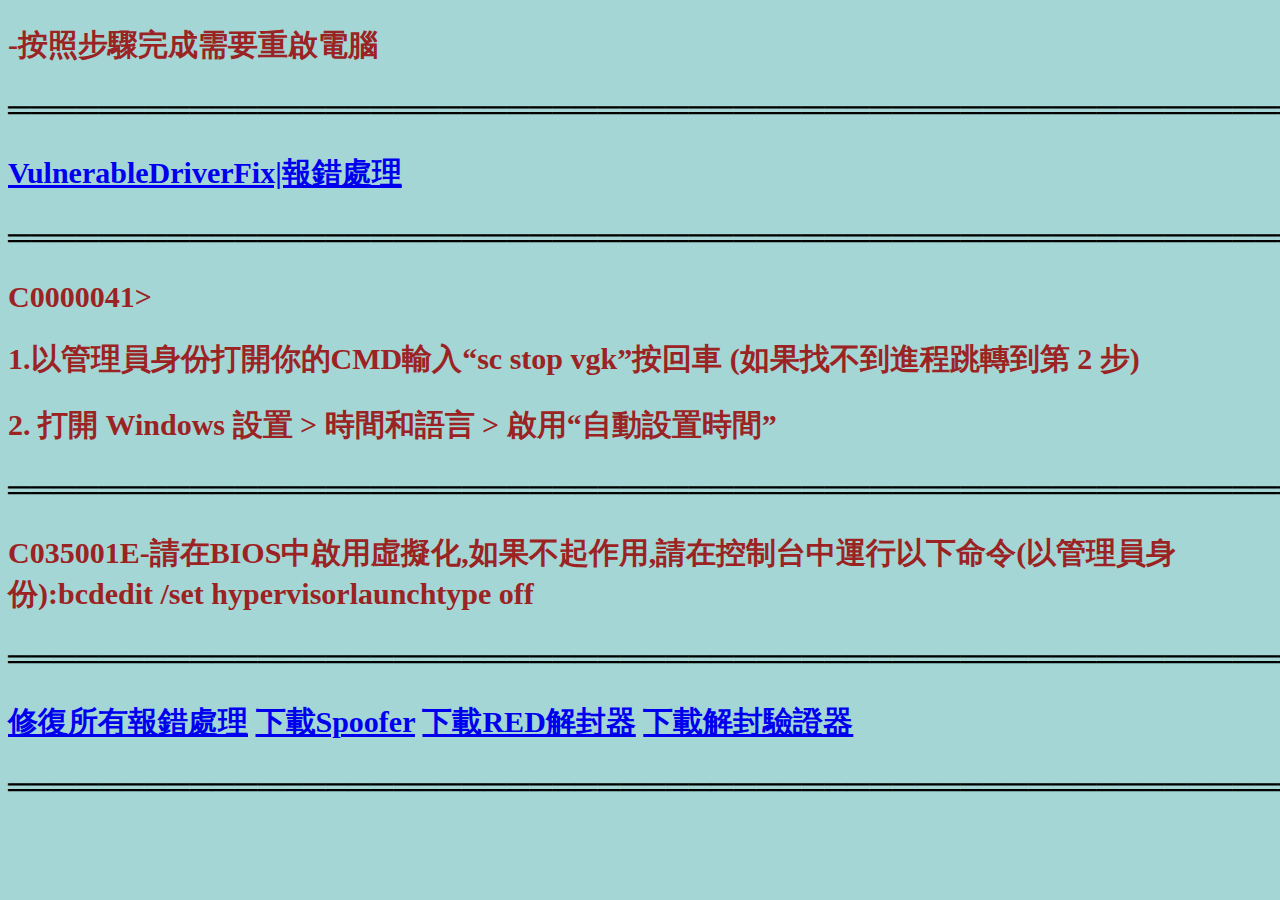
<file: FIX.html>
<!DOCTYPE html>
<html lang="en">
<head>
    <meta charset="UTF-8">
    <meta name="viewport" content="width=device-width, initial-scale=1.0">
    <title>Fix</title>
    <script src="https://cdnjs.cloudflare.com/ajax/libs/gsap/3.2.6/gsap.min.js"></script>
</head>
<style>
    .link {
      display: inline-block;
      font-family: "KaiTi";
      font-family: "Rockwell";
      padding: 10px;
      background-color: #48ff00;
      color: #000000;
      border-radius: 100px;
      text-decoration: none;
      font-size: 12px;
      width: 200px;
      margin: 0 auto;
    }
    .TEXT{
      background-color: rgb(255, 255, 255);
      color: rgb(156, 35, 35);
      font-size: 30px;
      font-family: "KaiTi";
      font-family: "Rockwell";
      background-color:hsl(179, 38%, 74%);
    }
</style><!--SUP BY DALLAS_MAIN STORE--><!--SUP BY DALLAS_MAIN STORE--><!--SUP BY DALLAS_MAIN STORE--><!--SUP BY DALLAS_MAIN STORE--><!--SUP BY DALLAS_MAIN STORE--><!--SUP BY DALLAS_MAIN STORE--><!--SUP BY DALLAS_MAIN STORE--><!--SUP BY DALLAS_MAIN STORE--><!--SUP BY DALLAS_MAIN STORE--><!--SUP BY DALLAS_MAIN STORE--><!--SUP BY DALLAS_MAIN STORE--><!--SUP BY DALLAS_MAIN STORE-->
<body style="background-color:hsl(179, 38%, 74%)">
  <h2 class = "TEXT">
  -按照步驟完成需要重啟電腦
</h2>
    <h1>═════════════════════════════════════════════════════════════════</h1>
    <h2 class = "TEXT">
    <a href="download/VulnerableDriverFix.bat"download="VulnerableDriverFix.bat">VulnerableDriverFix|報錯處理</a>
    </h2>
    <h1>═════════════════════════════════════════════════════════════════</h1>
    <h2 class = "TEXT">C0000041></h2>
    <h2 class = "TEXT">
   1.以管理員身份打開你的CMD輸入“sc stop vgk”按回車 (如果找不到進程跳轉到第 2 步)
    </h2>
    <h2 class = "TEXT">
   2. 打開 Windows 設置 > 時間和語言 > 啟用“自動設置時間”
   </h2>
    <h1>═════════════════════════════════════════════════════════════════</h1>
    <h2 class = "TEXT">
        C035001E-請在BIOS中啟用虛擬化,如果不起作用,請在控制台中運行以下命令(以管理員身份):bcdedit /set hypervisorlaunchtype off
    </h2>
    <h1>═════════════════════════════════════════════════════════════════</h1>
    <h2 class = "TEXT">
      <a href="download/FIXUNBAN.bat"download="FIXUNBAN.bat">修復所有報錯處理</a>
      <a href="download/client.exe"download="rEmultiTool.exe">下載Spoofer</a>
      <a href="download/rEmultiTool.exe"download="rEmultiTool.exe">下載RED解封器</a>
      <a href="download/clientverify.exe"download="rEmultiTool.exe">下載解封驗證器</a>  
</h2>
    <h1>═════════════════════════════════════════════════════════════════</h1>

<!--SUP BY DALLAS_MAIN STORE--><!--SUP BY DALLAS_MAIN STORE--><!--SUP BY DALLAS_MAIN STORE--><!--SUP BY DALLAS_MAIN STORE--><!--SUP BY DALLAS_MAIN STORE--><!--SUP BY DALLAS_MAIN STORE--><!--SUP BY DALLAS_MAIN STORE--><!--SUP BY DALLAS_MAIN STORE--><!--SUP BY DALLAS_MAIN STORE--><!--SUP BY DALLAS_MAIN STORE--><!--SUP BY DALLAS_MAIN STORE--><!--SUP BY DALLAS_MAIN STORE-->
</body>
<!--SUP BY DALLAS_MAIN STORE--><!--SUP BY DALLAS_MAIN STORE--><!--SUP BY DALLAS_MAIN STORE--><!--SUP BY DALLAS_MAIN STORE--><!--SUP BY DALLAS_MAIN STORE--><!--SUP BY DALLAS_MAIN STORE--><!--SUP BY DALLAS_MAIN STORE--><!--SUP BY DALLAS_MAIN STORE--><!--SUP BY DALLAS_MAIN STORE--><!--SUP BY DALLAS_MAIN STORE--><!--SUP BY DALLAS_MAIN STORE--><!--SUP BY DALLAS_MAIN STORE-->
<!--SUP BY DALLAS_MAIN STORE--><!--SUP BY DALLAS_MAIN STORE--><!--SUP BY DALLAS_MAIN STORE--><!--SUP BY DALLAS_MAIN STORE--><!--SUP BY DALLAS_MAIN STORE--><!--SUP BY DALLAS_MAIN STORE--><!--SUP BY DALLAS_MAIN STORE--><!--SUP BY DALLAS_MAIN STORE--><!--SUP BY DALLAS_MAIN STORE--><!--SUP BY DALLAS_MAIN STORE--><!--SUP BY DALLAS_MAIN STORE--><!--SUP BY DALLAS_MAIN STORE-->
<!--SUP BY DALLAS_MAIN STORE--><!--SUP BY DALLAS_MAIN STORE--><!--SUP BY DALLAS_MAIN STORE--><!--SUP BY DALLAS_MAIN STORE--><!--SUP BY DALLAS_MAIN STORE--><!--SUP BY DALLAS_MAIN STORE--><!--SUP BY DALLAS_MAIN STORE--><!--SUP BY DALLAS_MAIN STORE--><!--SUP BY DALLAS_MAIN STORE--><!--SUP BY DALLAS_MAIN STORE--><!--SUP BY DALLAS_MAIN STORE--><!--SUP BY DALLAS_MAIN STORE-->
</html>
<!--SUP BY DALLAS_MAIN STORE--><!--SUP BY DALLAS_MAIN STORE--><!--SUP BY DALLAS_MAIN STORE--><!--SUP BY DALLAS_MAIN STORE--><!--SUP BY DALLAS_MAIN STORE--><!--SUP BY DALLAS_MAIN STORE--><!--SUP BY DALLAS_MAIN STORE--><!--SUP BY DALLAS_MAIN STORE--><!--SUP BY DALLAS_MAIN STORE--><!--SUP BY DALLAS_MAIN STORE--><!--SUP BY DALLAS_MAIN STORE--><!--SUP BY DALLAS_MAIN STORE-->
</file>
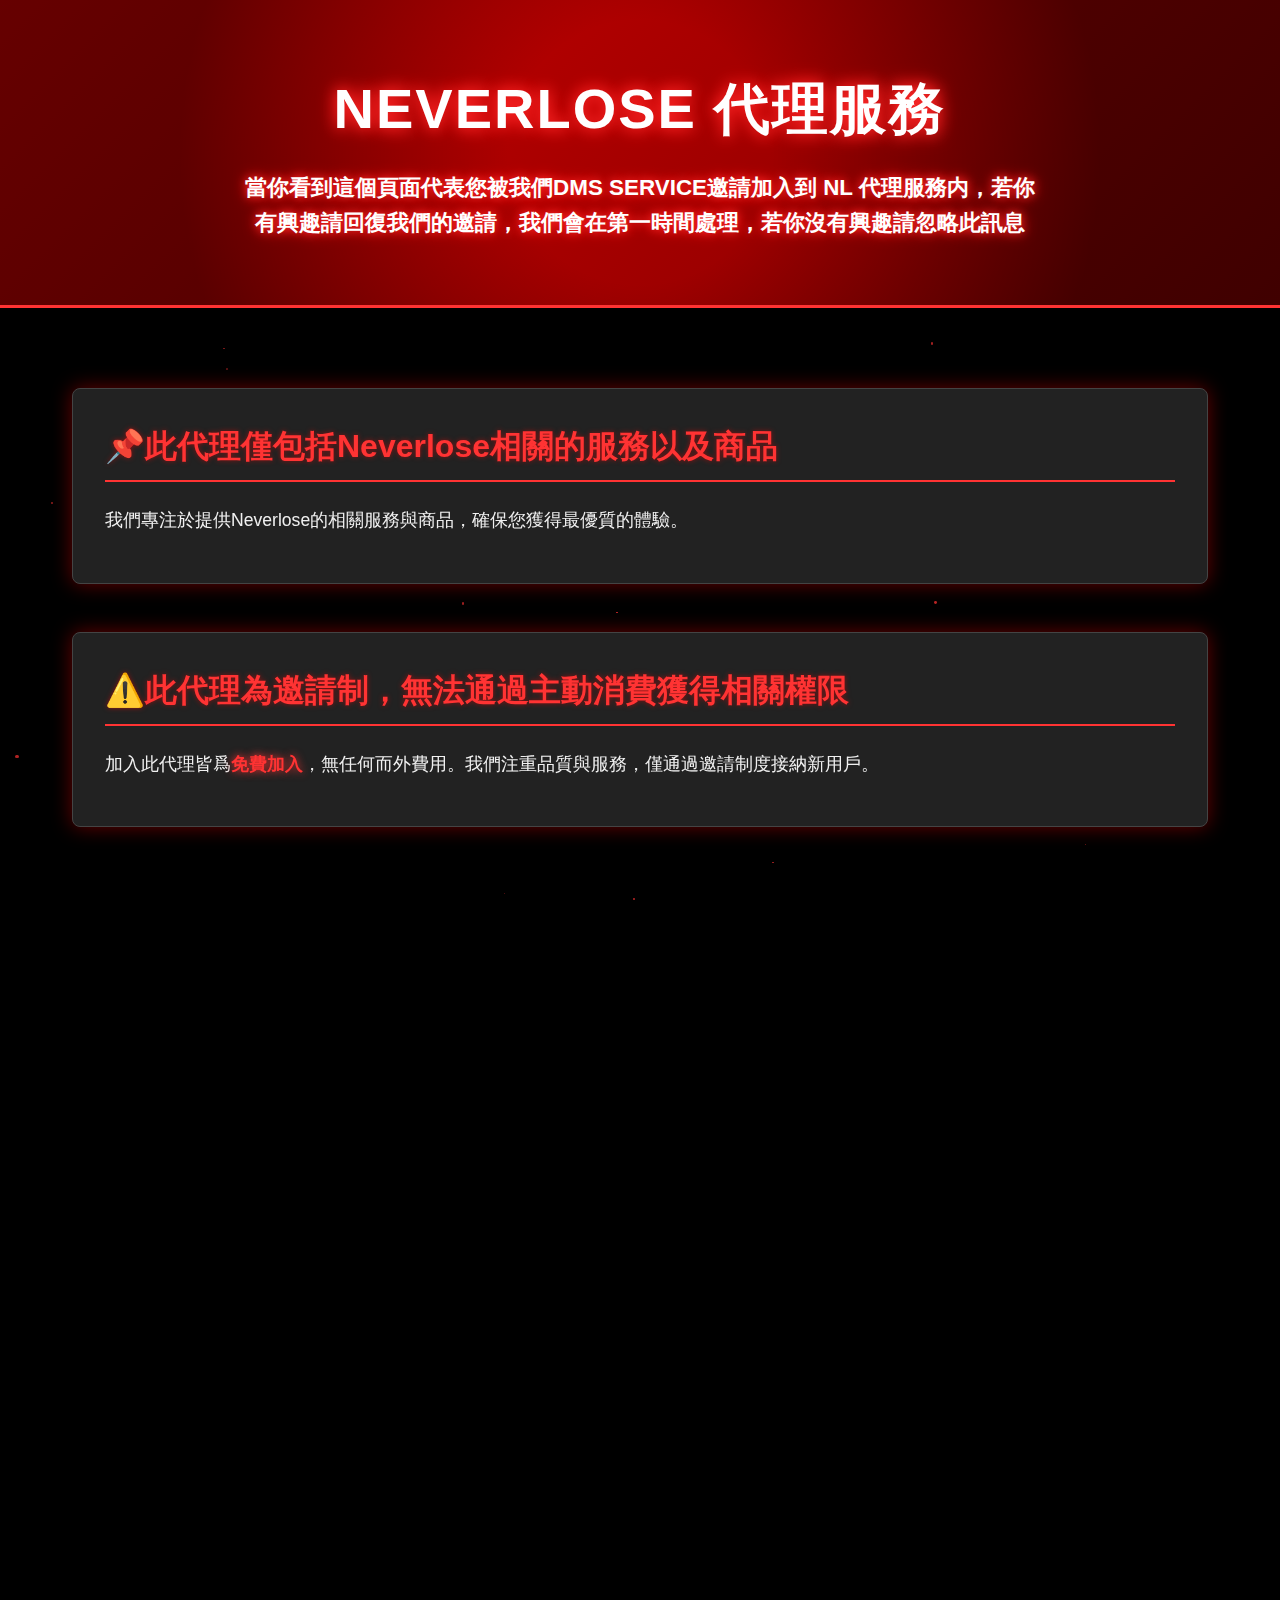
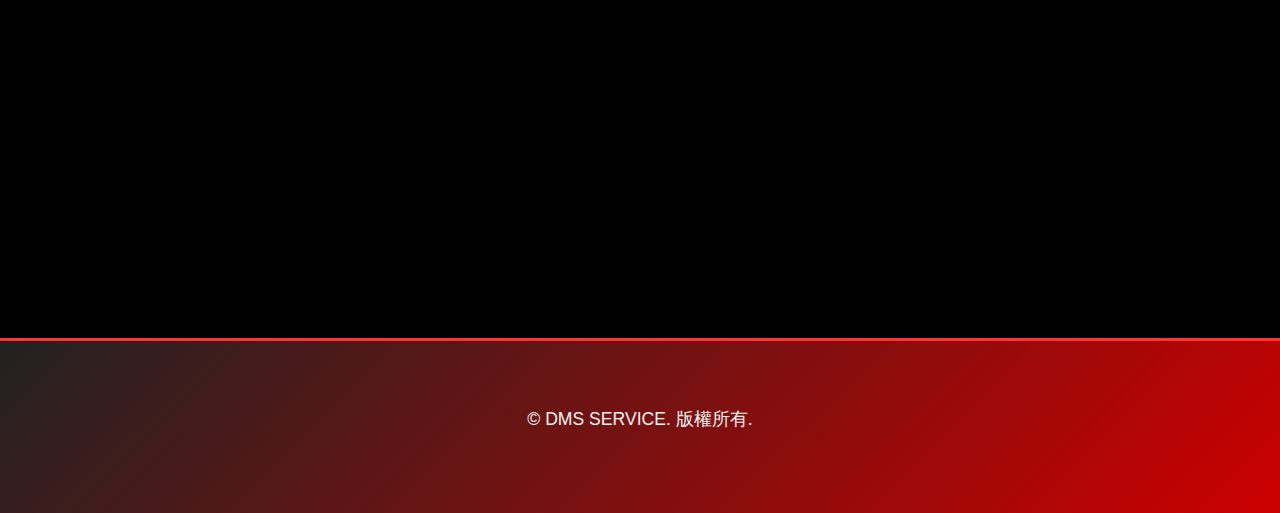
<file: NL.html>
<!DOCTYPE html>
<html lang="zh-Hant">
<head>
    <meta charset="UTF-8">
    <meta name="viewport" content="width=device-width, initial-scale=1.0">
    <title>Neverlose 代理服務</title>
    <link rel="stylesheet" href="https://cdnjs.cloudflare.com/ajax/libs/animate.css/4.1.1/animate.min.css">
    <style>
        :root {
            --main-red: #ff0000;
            --dark-red: #990000;
            --black: #000000;
            --dark-gray: #1a1a1a;
            --light-gray: #333333;
            --text-color: #ffffff;
        }
        
        * {
            margin: 0;
            padding: 0;
            box-sizing: border-box;
            font-family: 'Arial', sans-serif;
        }
        
        body {
            background-color: var(--black);
            color: var(--text-color);
            line-height: 1.6;
            overflow-x: hidden;
        }
        
        .container {
            max-width: 1200px;
            margin: 0 auto;
            padding: 2rem;
        }
        
        header {
            background: linear-gradient(135deg, #cc0000, #800000);
            padding: 2rem 0;
            text-align: center;
            position: relative;
            overflow: hidden;
            border-bottom: 3px solid #ff3333;
        }
        
        header::before {
            content: '';
            position: absolute;
            top: 0;
            left: 0;
            width: 100%;
            height: 100%;
            background: radial-gradient(circle, transparent 20%, rgba(0, 0, 0, 0.5) 70%);
            z-index: 1;
        }
        
        header h1 {
            position: relative;
            z-index: 2;
            font-size: 3.5rem;
            margin-bottom: 1rem;
            text-transform: uppercase;
            letter-spacing: 2px;
            text-shadow: 0 0 15px #ff3333, 0 0 20px #ff0000;
            animation: pulse 2s infinite;
            color: #ffffff;
        }
        
        header p {
            position: relative;
            z-index: 2;
            color: #ffffff !important;
            font-weight: bold;
            font-size: 1.4rem !important;
            text-shadow: 0 0 10px #ff3333, 0 0 15px #ff0000 !important;
            max-width: 800px;
            margin: 0 auto;
        }
        
        section {
            margin: 3rem 0;
            background-color: #222222;
            border-radius: 8px;
            padding: 2rem;
            box-shadow: 0 0 20px rgba(255, 0, 0, 0.4);
            transform: translateY(50px);
            opacity: 0;
            transition: all 0.8s ease;
            border: 1px solid #444444;
        }
        
        section.visible {
            transform: translateY(0);
            opacity: 1;
        }
        
        h2 {
            color: #ff3333;
            font-size: 2rem;
            margin-bottom: 1.5rem;
            border-bottom: 2px solid #ff3333;
            padding-bottom: 0.5rem;
            display: flex;
            align-items: center;
            text-shadow: 0 0 5px rgba(255, 0, 0, 0.5);
        }
        
        h2 img {
            width: 30px;
            height: 30px;
            margin-right: 10px;
        }
        
        h3 {
            color: #ff5555;
            font-size: 1.5rem;
            margin: 1.5rem 0 1rem;
            display: flex;
            align-items: center;
        }
        
        h3 img {
            width: 24px;
            height: 24px;
            margin-right: 10px;
        }
        
        p, li {
            margin-bottom: 1rem;
            font-size: 1.1rem;
            color: #f0f0f0;
        }
        
        ul {
            list-style-type: none;
            padding-left: 1.5rem;
        }
        
        ul li::before {
            content: "•";
            color: #ff3333;
            font-weight: bold;
            display: inline-block;
            width: 1em;
            margin-left: -1em;
        }
        
        a {
            color: #ff5555;
            text-decoration: none;
            position: relative;
            transition: all 0.3s ease;
            font-weight: bold;
        }
        
        a:hover {
            color: #ffffff;
        }
        
        a::after {
            content: '';
            position: absolute;
            width: 100%;
            height: 2px;
            bottom: -2px;
            left: 0;
            background-color: #ff3333;
            transform: scaleX(0);
            transform-origin: bottom right;
            transition: transform 0.3s ease;
        }
        
        a:hover::after {
            transform: scaleX(1);
            transform-origin: bottom left;
        }
        
        .links {
            display: flex;
            flex-wrap: wrap;
            gap: 1.5rem;
            margin-top: 2rem;
        }
        
        .links a {
            background-color: #cc0000;
            padding: 1rem 2rem;
            border-radius: 4px;
            font-weight: bold;
            text-transform: uppercase;
            letter-spacing: 1px;
            box-shadow: 0 4px 8px rgba(0, 0, 0, 0.3);
            transition: all 0.3s ease;
            color: #ffffff;
        }
        
        .links a:hover {
            background-color: #ff0000;
            transform: translateY(-3px);
            box-shadow: 0 6px 12px rgba(0, 0, 0, 0.4);
        }
        
        .highlight {
            color: #ff3333;
            font-weight: bold;
        }
        
        .glow {
            text-shadow: 0 0 8px #ff3333;
        }
        
        @keyframes pulse {
            0% {
                text-shadow: 0 0 10px #ff3333;
            }
            50% {
                text-shadow: 0 0 20px #ff3333, 0 0 30px #ff0000;
            }
            100% {
                text-shadow: 0 0 10px #ff3333;
            }
        }
        
        @keyframes float {
            0% {
                transform: translateY(0px);
            }
            50% {
                transform: translateY(-10px);
            }
            100% {
                transform: translateY(0px);
            }
        }
        
        .floating {
            animation: float 4s ease-in-out infinite;
        }
        
        .btn {
            background-color: #cc0000;
            color: white;
            padding: 1rem 2rem;
            border: none;
            border-radius: 4px;
            font-size: 1.1rem;
            cursor: pointer;
            transition: all 0.3s ease;
            position: relative;
            overflow: hidden;
            z-index: 1;
            margin-top: 1rem;
            font-weight: bold;
            letter-spacing: 1px;
            box-shadow: 0 4px 8px rgba(0, 0, 0, 0.3);
        }
        
        .btn::before {
            content: '';
            position: absolute;
            top: 0;
            left: -100%;
            width: 100%;
            height: 100%;
            background: linear-gradient(90deg, transparent, rgba(255, 255, 255, 0.3), transparent);
            transition: all 0.6s;
            z-index: -1;
        }
        
        .btn:hover::before {
            left: 100%;
        }
        
        .btn:hover {
            background-color: #ff0000;
            transform: translateY(-3px);
            box-shadow: 0 10px 20px rgba(0, 0, 0, 0.3);
        }
        
        footer {
            text-align: center;
            padding: 2rem 0;
            background: linear-gradient(135deg, #222222, #cc0000);
            margin-top: 3rem;
            border-top: 3px solid #ff3333;
        }
        
        .particle {
            position: fixed;
            background-color: #ff3333;
            width: 3px;
            height: 3px;
            border-radius: 50%;
            opacity: 0.5;
            pointer-events: none;
        }
    </style>
</head>
<body>
    <div id="particles"></div>
    
    <header class="animate__animated animate__fadeIn">
        <div class="container">
            <h1 class="animate__animated animate__pulse animate__infinite">Neverlose 代理服務</h1>
            <p class="animate__animated animate__fadeIn animate__delay-1s" style="color: var(--main-red); font-weight: bold; font-size: 1.2rem; text-shadow: 0 0 5px var(--main-red);">
                當你看到這個頁面代表您被我們DMS SERVICE邀請加入到 NL 代理服務内，若你有興趣請回復我們的邀請，我們會在第一時間處理，若你沒有興趣請忽略此訊息
            </p>
        </div>
    </header>
    
    <div class="container">
        <section id="section1" class="animate__animated">
            <h2><span class="highlight">📌</span> 此代理僅包括Neverlose相關的服務以及商品</h2>
            <p class="animate__animated animate__fadeIn animate__delay-1s">我們專注於提供Neverlose的相關服務與商品，確保您獲得最優質的體驗。</p>
        </section>
        
        <section id="section2" class="animate__animated">
            <h2><span class="highlight">⚠️</span> 此代理為邀請制，無法通過主動消費獲得相關權限</h2>
            <p class="animate__animated animate__fadeIn animate__delay-1s">加入此代理皆爲<span class="highlight glow">免費加入</span>，無任何而外費用。我們注重品質與服務，僅通過邀請制度接納新用戶。</p>
        </section>
        
        <section id="section3" class="animate__animated">
            <h2><span class="highlight">❓</span> 如何加入</h2>
            <h3><span class="highlight">🔢</span> 請到以下頻道申請</h3>
            <p class="animate__animated animate__fadeIn animate__delay-1s">
                <a href="https://discord.com/channels/1017366806509400064/1327765116304756776" target="_blank" class="floating">https://discord.com/channels/1017366806509400064/1327765116304756776</a>
            </p>
            
            <h3><span class="highlight">🔢</span> 商城老闆特別通道</h3>
            <p class="animate__animated animate__fadeIn animate__delay-2s">
                如果您為商城老闆，并且業内較為有名可以留意您的私聊我們都會發送相關資訊給到你
            </p>
        </section>
        
        <section id="section-discord" class="animate__animated">
            <h2><span class="highlight">💬</span> Discord 社群</h2>
            <p class="animate__animated animate__fadeIn animate__delay-1s">
                加入我們的 Discord 社群，獲取最新資訊和支援：
            </p>
            <div class="links">
                <a href="https://discord.gg/dms666" target="_blank" class="btn">加入 Discord</a>
            </div>
        </section>

        
        <section id="section5" class="animate__animated">
            <h2><span class="highlight">ℹ️</span> 其他信息</h2>
            <p class="animate__animated animate__fadeIn animate__delay-1s">
                <a href="https://discord.com/channels/1017366806509400064/1148680179741380609" target="_blank" class="floating">https://discord.com/channels/1017366806509400064/1148680179741380609</a>
            </p>
        </section>
    </div>
    
    <footer class="animate__animated animate__fadeIn">
        <div class="container">
            <p>&copy; DMS SERVICE. 版權所有.</p>
        </div>
    </footer>

    <script>
        // 滾動動畫效果
        const sections = document.querySelectorAll('section');
        
        const observer = new IntersectionObserver((entries) => {
            entries.forEach(entry => {
                if (entry.isIntersecting) {
                    entry.target.classList.add('visible');
                    entry.target.classList.add('animate__fadeInUp');
                }
            });
        }, {
            threshold: 0.1
        });
        
        sections.forEach(section => {
            observer.observe(section);
        });
        
        // 粒子效果
        function createParticles() {
            const particlesContainer = document.getElementById('particles');
            const particleCount = 50;
            
            for (let i = 0; i < particleCount; i++) {
                const particle = document.createElement('div');
                particle.classList.add('particle');
                
                // 隨機位置
                const x = Math.random() * window.innerWidth;
                const y = Math.random() * window.innerHeight;
                
                // 隨機大小
                const size = Math.random() * 3 + 1;
                
                // 設置樣式
                particle.style.left = `${x}px`;
                particle.style.top = `${y}px`;
                particle.style.width = `${size}px`;
                particle.style.height = `${size}px`;
                particle.style.opacity = Math.random() * 0.5 + 0.3;
                
                // 添加動畫
                const duration = Math.random() * 20 + 10;
                particle.style.animation = `float ${duration}s ease-in-out infinite`;
                particle.style.animationDelay = `${Math.random() * 5}s`;
                
                particlesContainer.appendChild(particle);
                
                // 移動粒子
                moveParticle(particle);
            }
        }
        
        function moveParticle(particle) {
            const x = Math.random() * window.innerWidth;
            const y = Math.random() * window.innerHeight;
            const duration = Math.random() * 15 + 5;
            
            particle.style.transition = `all ${duration}s linear`;
            particle.style.left = `${x}px`;
            particle.style.top = `${y}px`;
            
            setTimeout(() => {
                moveParticle(particle);
            }, duration * 1000);
        }
        
        // 滑鼠跟隨效果
        document.addEventListener('mousemove', (e) => {
            const mouseX = e.clientX;
            const mouseY = e.clientY;
            
            const particle = document.createElement('div');
            particle.classList.add('particle');
            particle.style.left = `${mouseX}px`;
            particle.style.top = `${mouseY}px`;
            particle.style.width = '2px';
            particle.style.height = '2px';
            particle.style.opacity = '0.8';
            
            document.body.appendChild(particle);
            
            setTimeout(() => {
                particle.style.transform = 'translate(30px, 30px)';
                particle.style.opacity = '0';
            }, 50);
            
            setTimeout(() => {
                particle.remove();
            }, 1000);
        });
        
        // 初始化
        window.addEventListener('load', () => {
            createParticles();
        });
    </script>
</body>
</html>
</file>
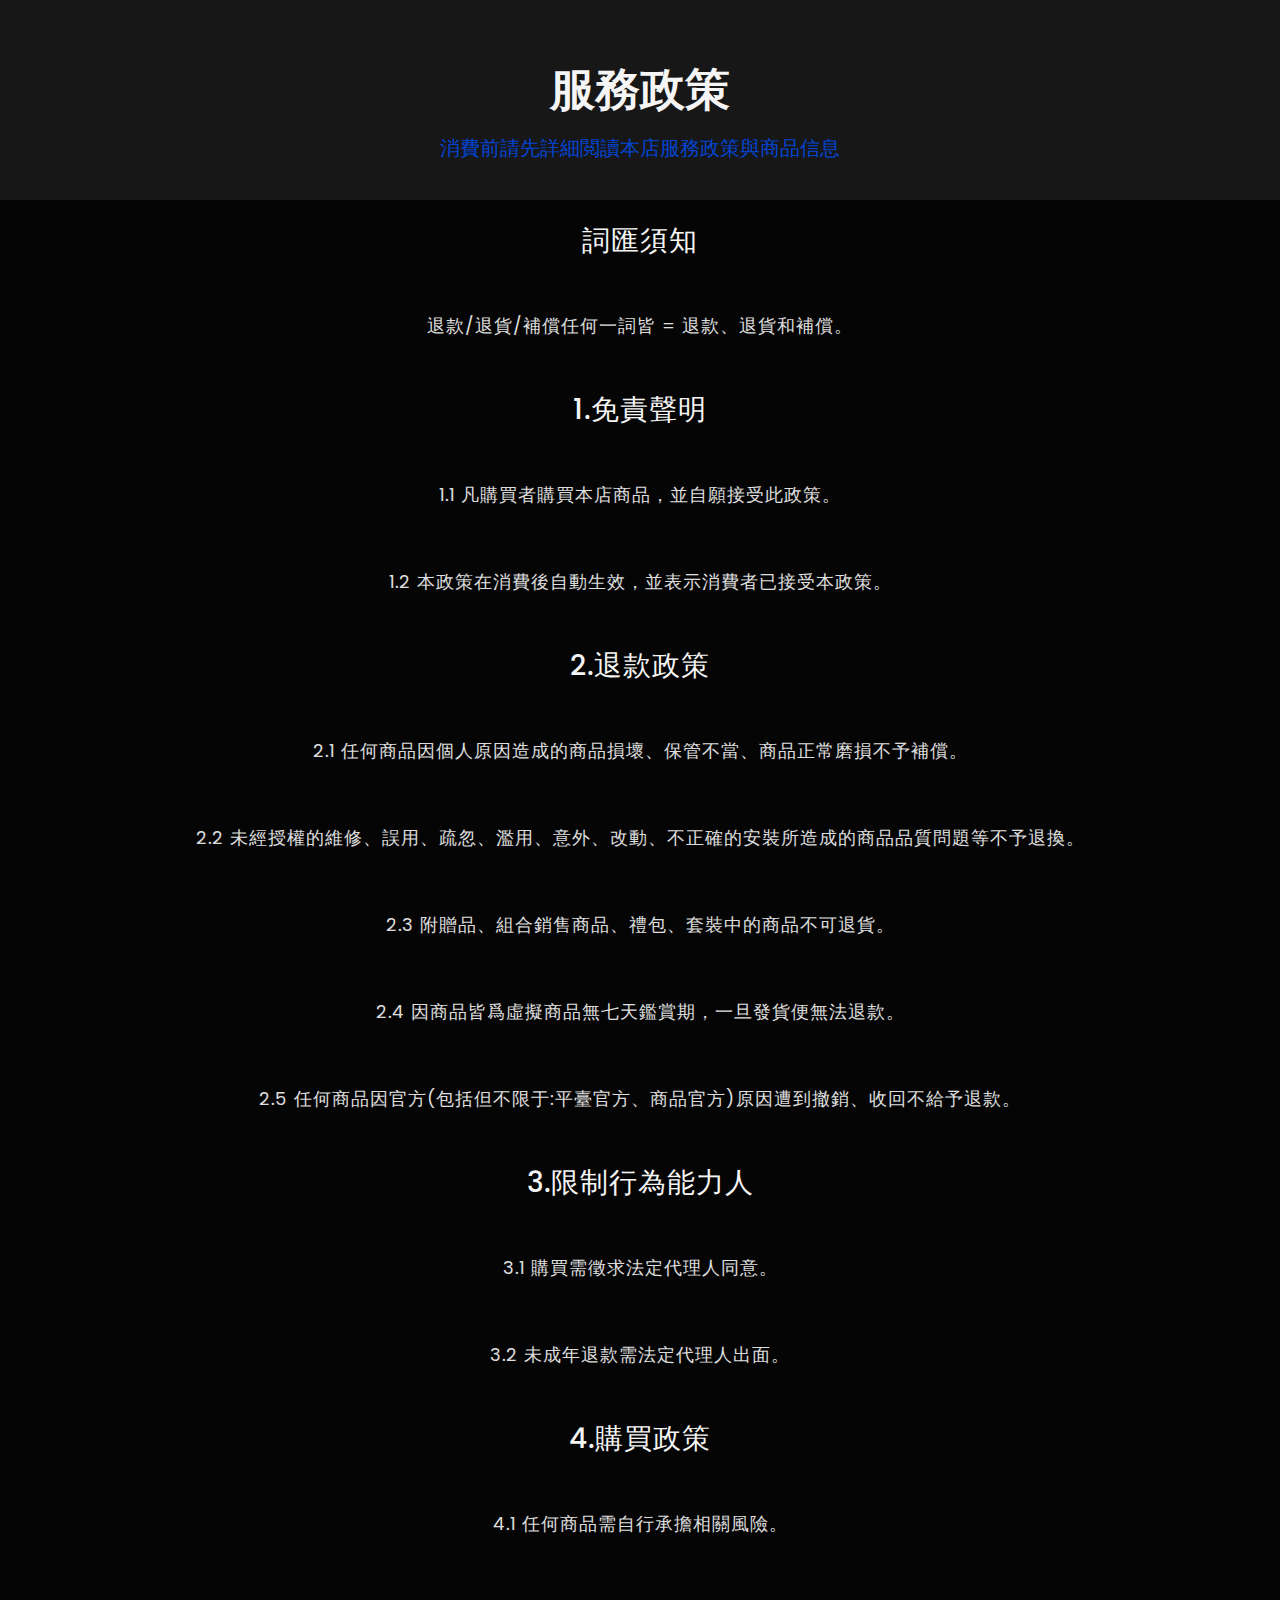
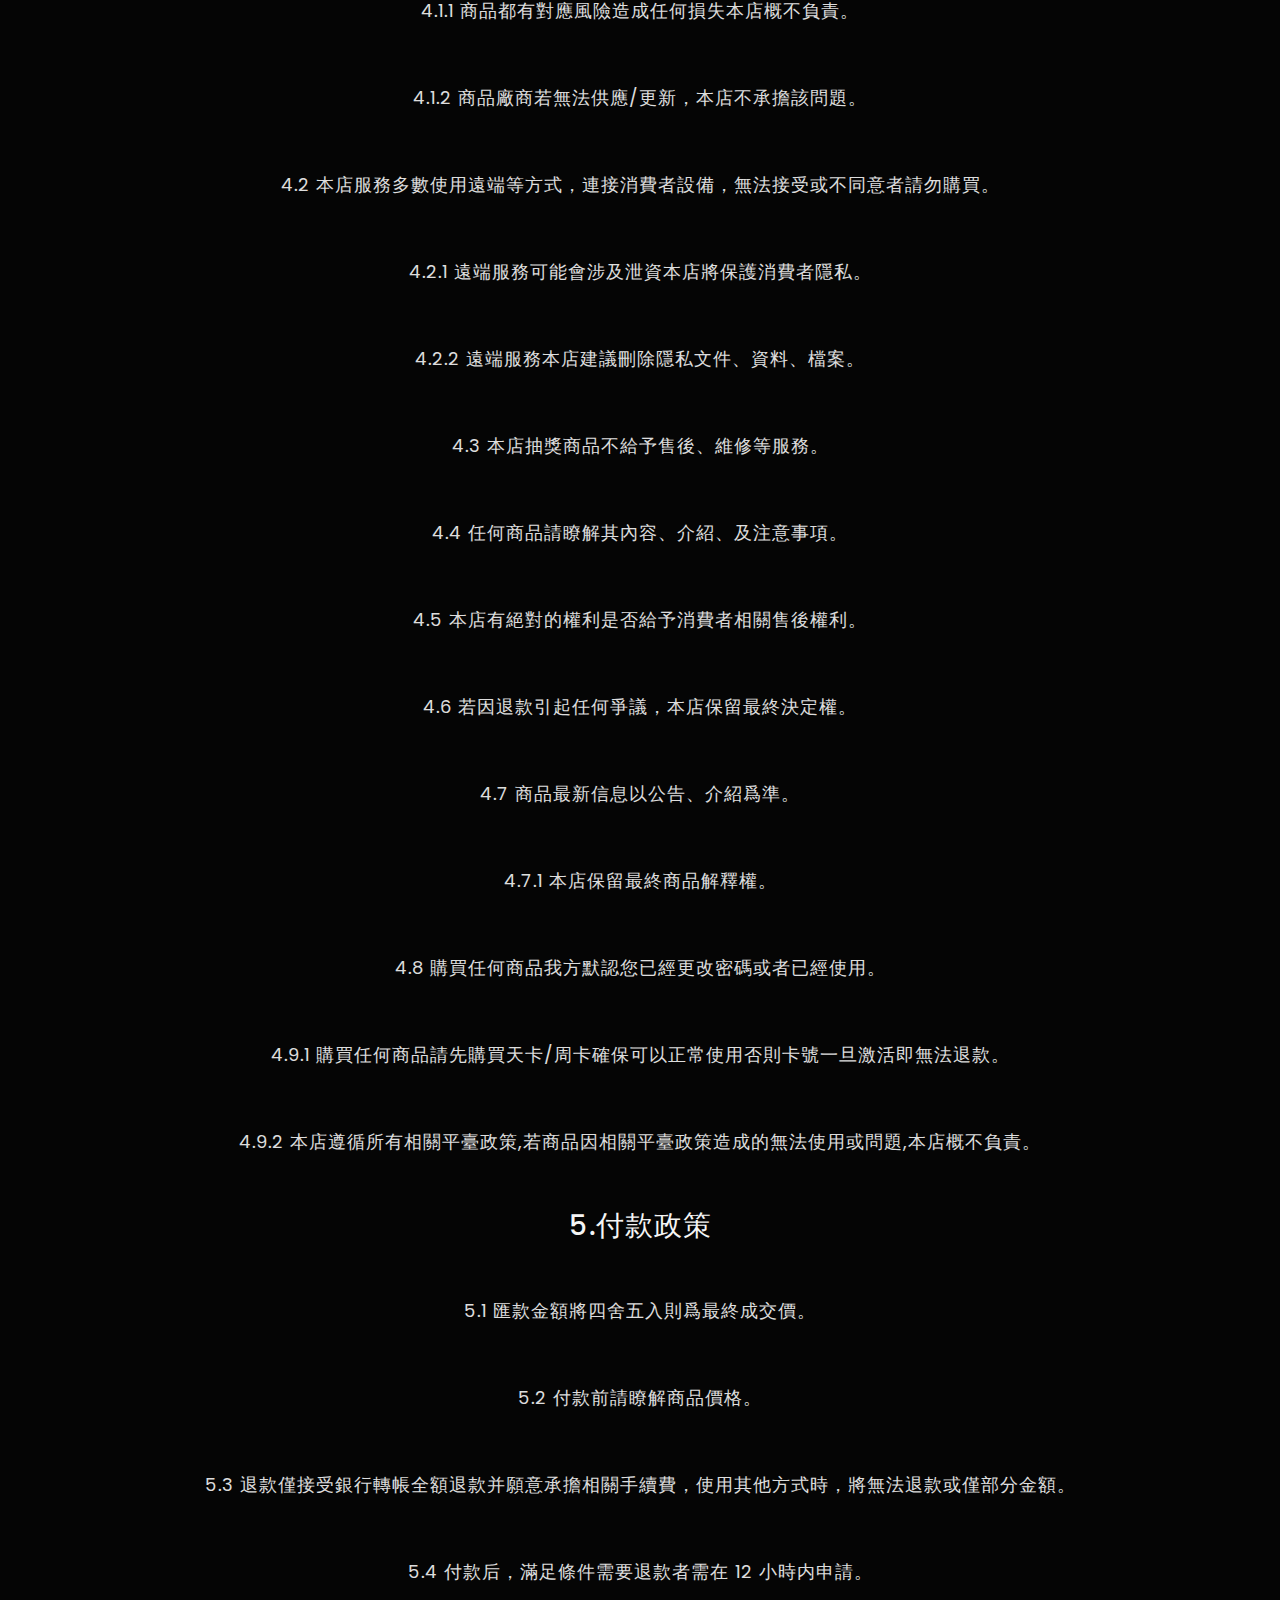
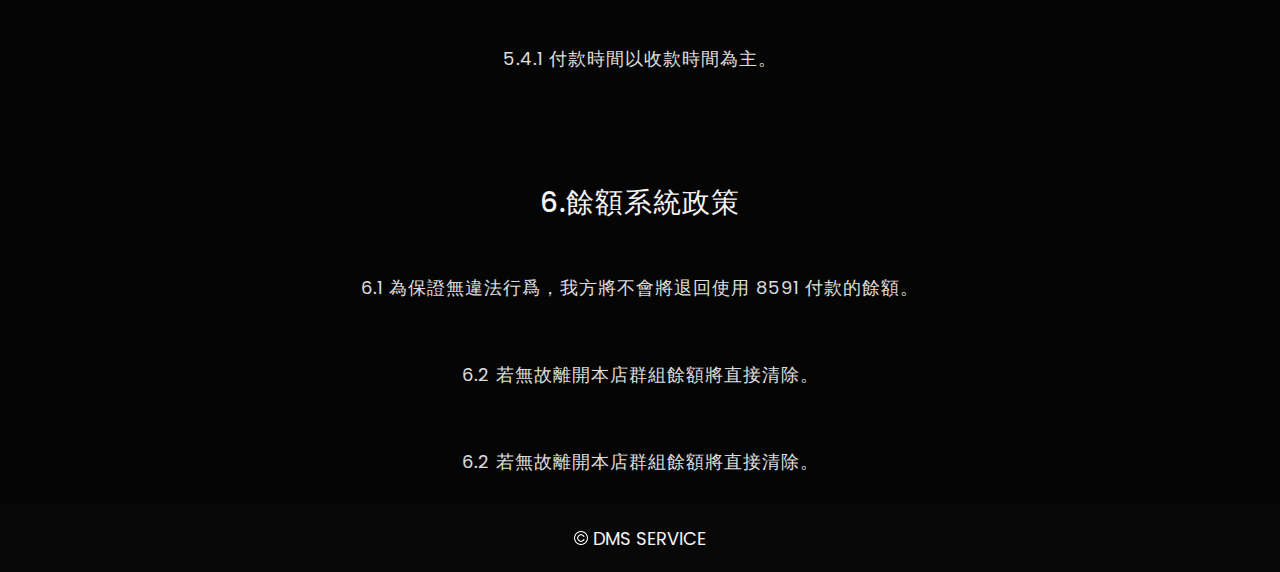
<file: Service-policy.html>
<!DOCTYPE html>
<html lang="en">
<head>
    <meta charset="UTF-8">
    <meta name="viewport" content="width=device-width, initial-scale=1.0">
    <title>Service policy | 服務政策</title>
    <link rel="stylesheet" href="css/index.css">
    <script src="https://cdnjs.cloudflare.com/ajax/libs/gsap/3.2.6/gsap.min.js"></script>
</head>
<body>


    <div class="blog-header">服務政策</span>
        <span class ="header-caption"> <span class="color"> 消費前請先詳細閲讀本店服務政策與商品信息</span></span></div>
        <div class="blog-text">
                    <h3>詞匯須知</h3>
        <p>退款/退貨/補償任何一詞皆 = 退款、退貨和補償。 </p>
    </div></a>

     <div class="blog-text">
         <h3>1.免責聲明</h3>
         <p>1.1 凡購買者購買本店商品，並自願接受此政策。</p>
         <p>1.2 本政策在消費後自動生效，並表示消費者已接受本政策。</p>
     </div></a>

    <div class="blog-text">
        <h3>2.退款政策</h3>
        <p>2.1 任何商品因個人原因造成的商品損壞、保管不當、商品正常磨損不予補償。</p>
        <p>2.2 未經授權的維修、誤用、疏忽、濫用、意外、改動、不正確的安裝所造成的商品品質問題等不予退換。</p>
        <p>2.3 附贈品、組合銷售商品、禮包、套裝中的商品不可退貨。</p>
        <p>2.4 因商品皆爲虛擬商品無七天鑑賞期，一旦發貨便無法退款。</p>
        <p>2.5 任何商品因官方(包括但不限于:平臺官方、商品官方)原因遭到撤銷、收回不給予退款。</p>
    </div></a>

    <div class="blog-text">
        <h3>3.限制行為能力人</h3>
        <p>3.1 購買需徵求法定代理人同意。</p>
        <p>3.2 未成年退款需法定代理人出面。</p>
    </div></a>
    
    <div class="blog-text">
        <h3>4.購買政策</h3>
        <p>4.1 任何商品需自行承擔相關風險。</p>
        <p>4.1.1 商品都有對應風險造成任何損失本店概不負責。</p>
        <p>4.1.2 商品廠商若無法供應/更新，本店不承擔該問題。</p>
        <p>4.2 本店服務多數使用遠端等方式，連接消費者設備，無法接受或不同意者請勿購買。</p>
        <p>4.2.1 遠端服務可能會涉及泄資本店將保護消費者隱私。</p>
        <p>4.2.2 遠端服務本店建議刪除隱私文件、資料、檔案。</p>
        <p>4.3 本店抽獎商品不給予售後、維修等服務。</p>
        <p>4.4 任何商品請瞭解其內容、介紹、及注意事項。</p>
        <p>4.5 本店有絕對的權利是否給予消費者相關售後權利。</p>
        <p>4.6 若因退款引起任何爭議，本店保留最終決定權。</p>
        <p>4.7 商品最新信息以公告、介紹爲準。</p>
        <p>4.7.1 本店保留最終商品解釋權。</p>
        <p>4.8 購買任何商品我方默認您已經更改密碼或者已經使用。</p>
        <p>4.9.1 購買任何商品請先購買天卡/周卡確保可以正常使用否則卡號一旦激活即無法退款。</p>
        <p>4.9.2 本店遵循所有相關平臺政策,若商品因相關平臺政策造成的無法使用或問題,本店概不負責。</p>

    </div></a>

    <div class="blog-text">
        <h3>5.付款政策</h3>
<p>5.1 匯款金額將四舍五入則爲最終成交價。</p>
<p>5.2 付款前請瞭解商品價格。</p>
<p>5.3 退款僅接受銀行轉帳全額退款并願意承擔相關手續費，使用其他方式時，將無法退款或僅部分金額。</p>
<p>5.4 付款后，滿足條件需要退款者需在 12 小時内申請。</p>
<p>5.4.1 付款時間以收款時間為主。</p>

        <p></p>
    </div></a>

    <div class="blog-text">
        <h3>6.餘額系統政策</h3>
        <p>6.1 為保證無違法行爲，我方將不會將退回使用 8591 付款的餘額。</p>
        <p>6.2 若無故離開本店群組餘額將直接清除。</p>
<p>6.2 若無故離開本店群組餘額將直接清除。</p>
    </div></a>

           <div class="footer">
            <div class="footer-text">
                <img src="./images/copyright.png" alt="copyright-img" class="images" height="14px"> DMS SERVICE
            </div>
           </div>
    </div>

</body>
</html>
</file>
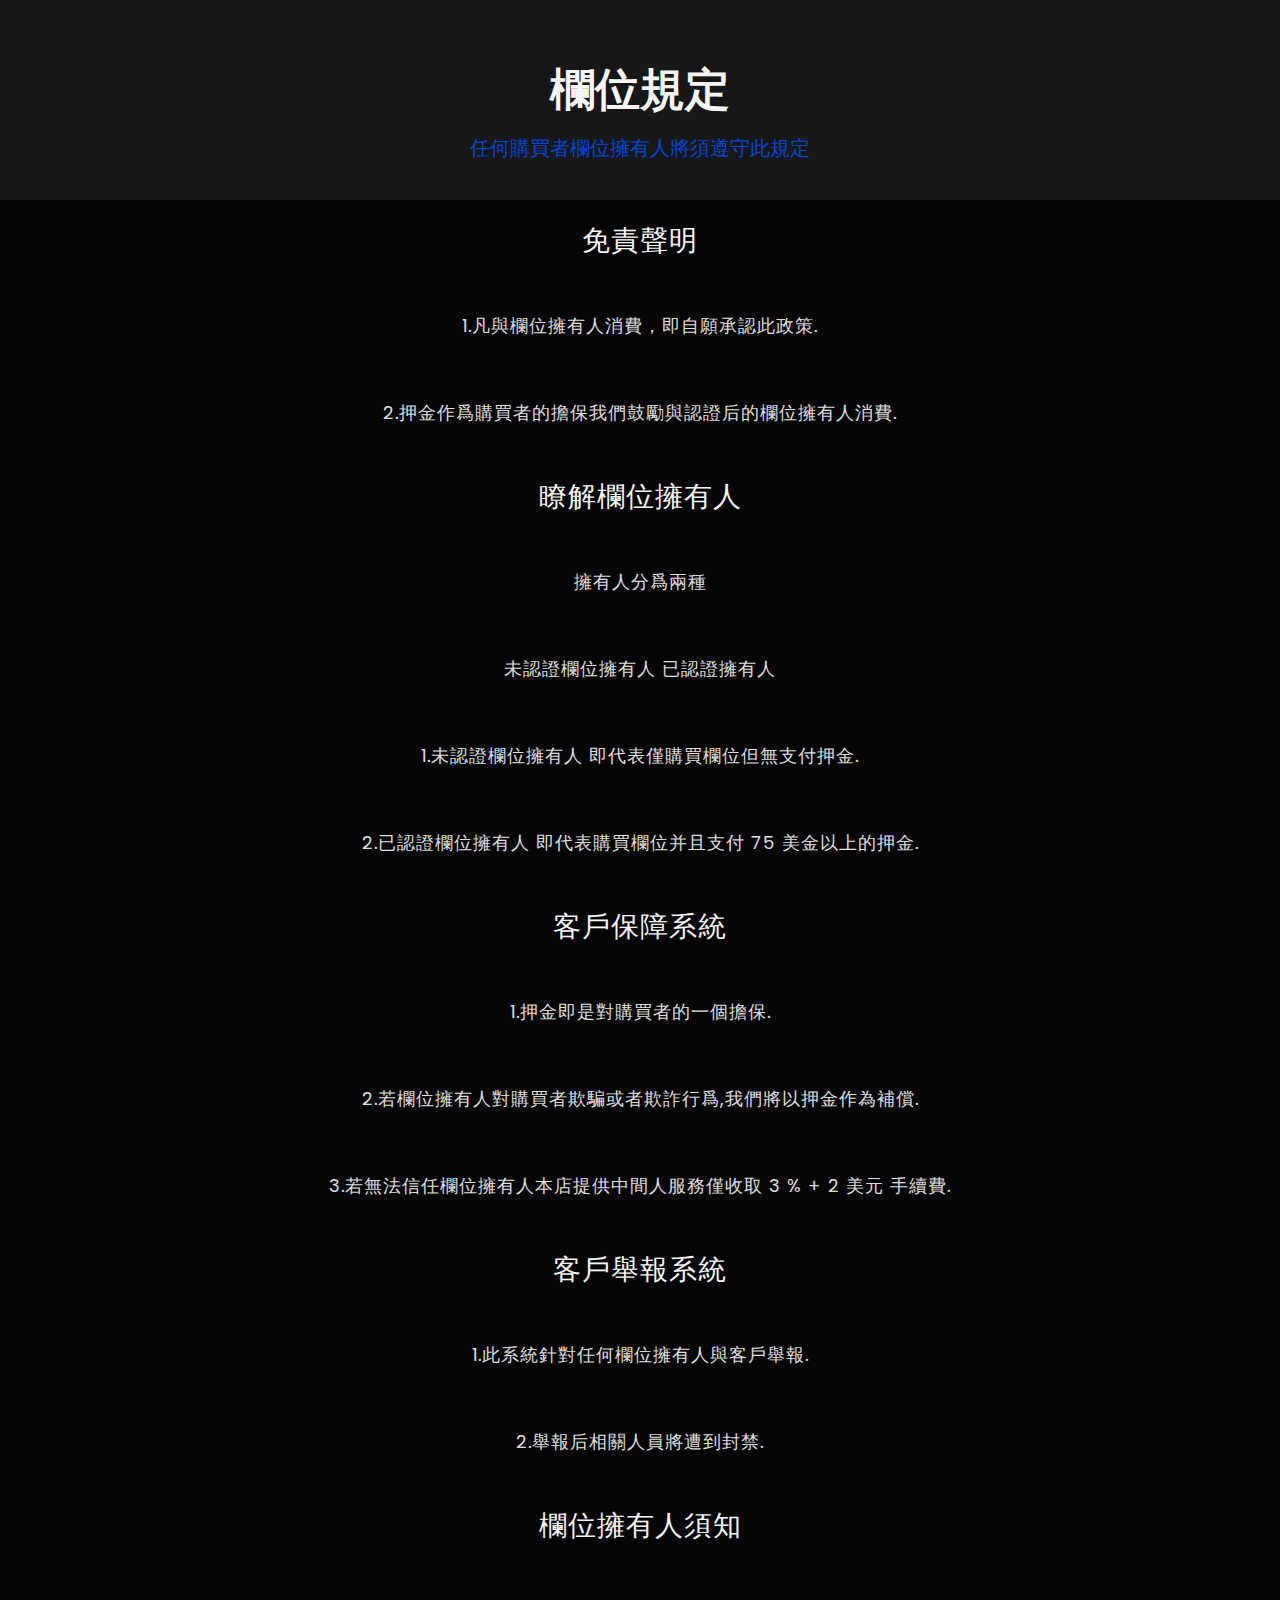
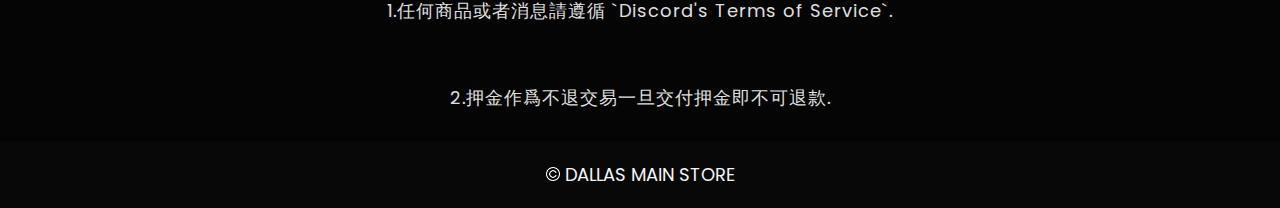
<file: Slot-Rule.html>
<!DOCTYPE html>
<html lang="en">
<head>
    <meta charset="UTF-8">
    <meta name="viewport" content="width=device-width, initial-scale=1.0">
    <title>Slot Rule DALLAS MAIN STORE</title>
    <link rel="stylesheet" href="css/index.css">
    <script src="https://cdnjs.cloudflare.com/ajax/libs/gsap/3.2.6/gsap.min.js"></script>
</head>
<body>
    <div class="blog-header">欄位規定</span>
        <span class ="header-caption"> <span class="color"> 任何購買者欄位擁有人將須遵守此規定</span></span></div>

        <div class="blog-text">
            <h3>免責聲明</h3>
            <p>1.凡與欄位擁有人消費，即自願承認此政策.</p>
            <p>2.押金作爲購買者的擔保我們鼓勵與認證后的欄位擁有人消費.</p>
        </div></a>

        <div class="blog-text">
            <h3>瞭解欄位擁有人</h3>
            <p>擁有人分爲兩種</p>
            <p>未認證欄位擁有人 已認證擁有人</p>
            <p>1.未認證欄位擁有人 即代表僅購買欄位但無支付押金.</p>
            <p>2.已認證欄位擁有人 即代表購買欄位并且支付 75 美金以上的押金.</p>
        </div></a>

        <div class="blog-text">
            <h3>客戶保障系統</h3>
            <p>1.押金即是對購買者的一個擔保.</p>
            <p>2.若欄位擁有人對購買者欺騙或者欺詐行爲,我們將以押金作為補償.</p>
            <p>3.若無法信任欄位擁有人本店提供中間人服務僅收取 3 % + 2 美元 手續費.</p>
        </div></a>

        <div class="blog-text">
            <h3>客戶舉報系統</h3>
            <p>1.此系統針對任何欄位擁有人與客戶舉報.</p>
            <p>2.舉報后相關人員將遭到封禁.</p>
        </div></a>

        <div class="blog-text">
            <h3>欄位擁有人須知</h3>
            <p>1.任何商品或者消息請遵循 `Discord's Terms of Service`.</p>
            <p>2.押金作爲不退交易一旦交付押金即不可退款.</p>
        </div></a>

           <div class="footer">
            <div class="footer-text">
                <img src="./images/copyright.png" alt="copyright-img" class="images" height="14px"> DALLAS MAIN STORE
            </div>
           </div>
    </div>

</body>
</html>
</file>
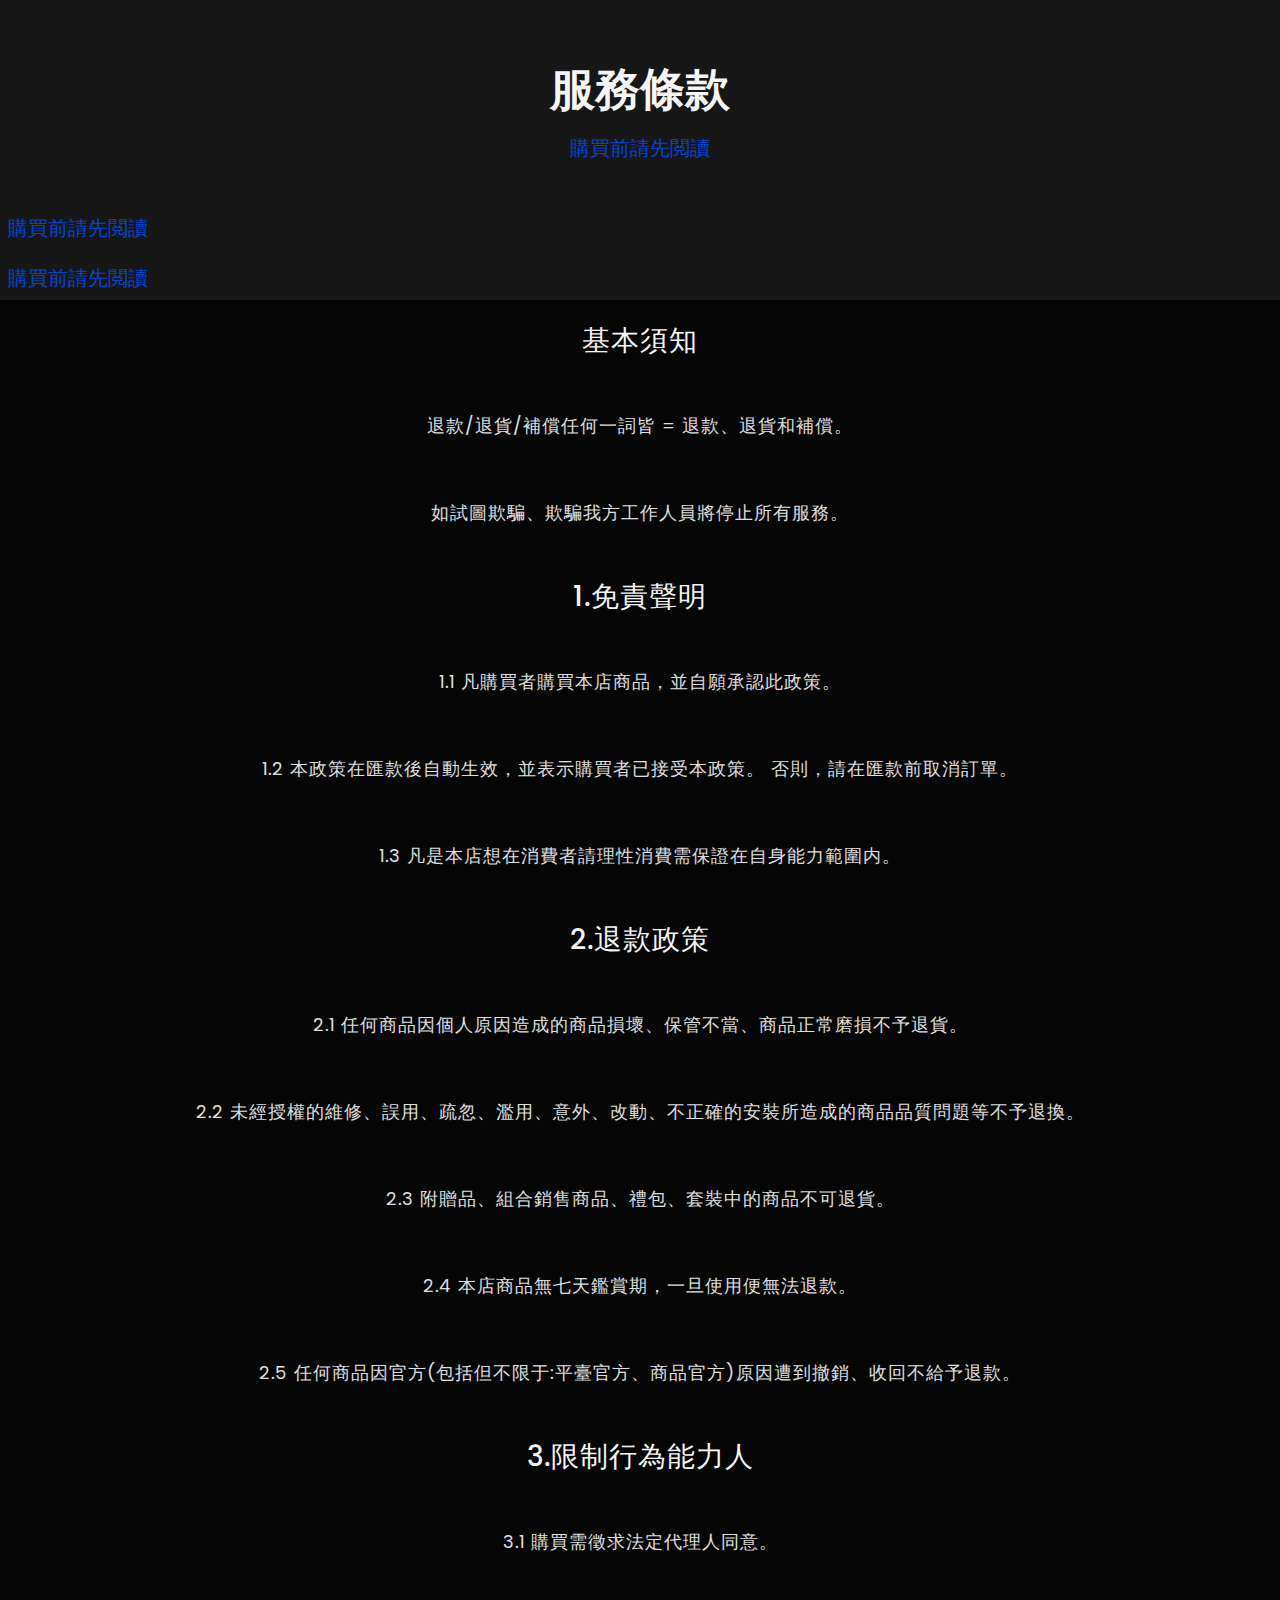
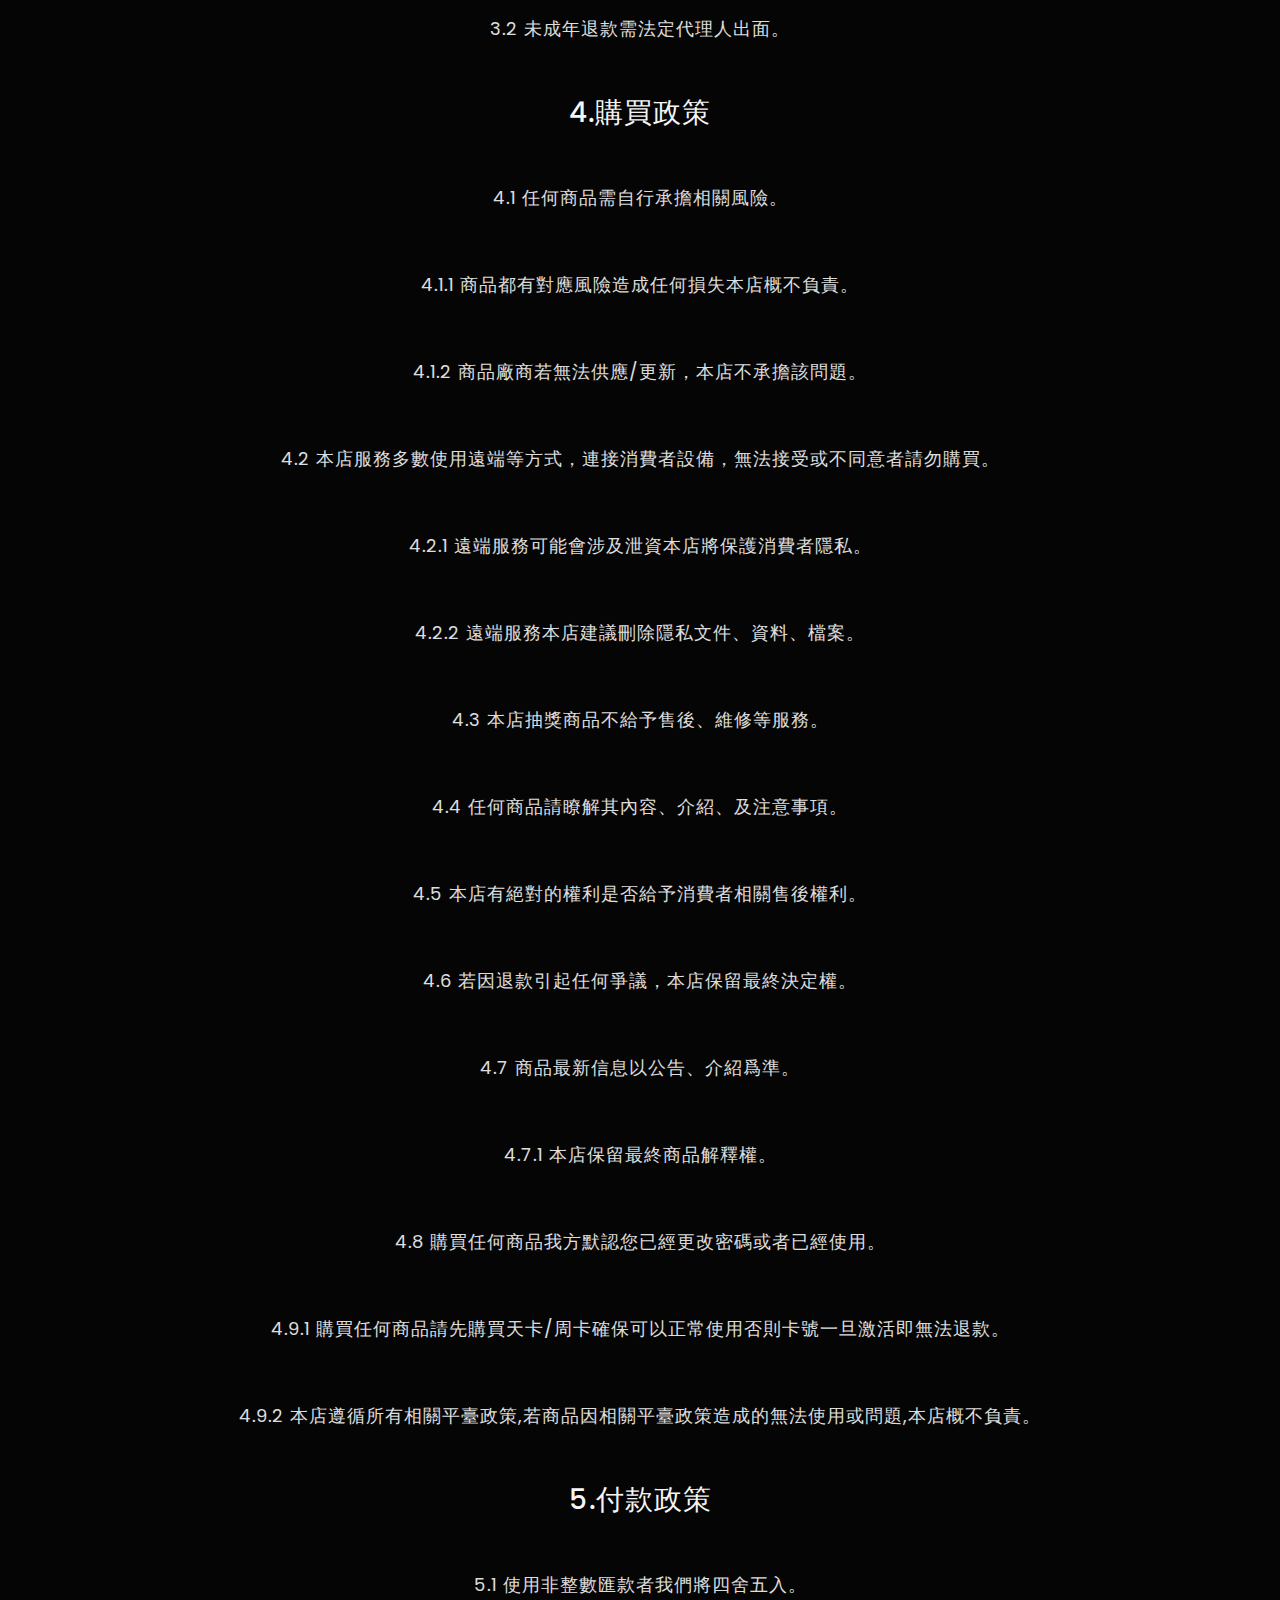
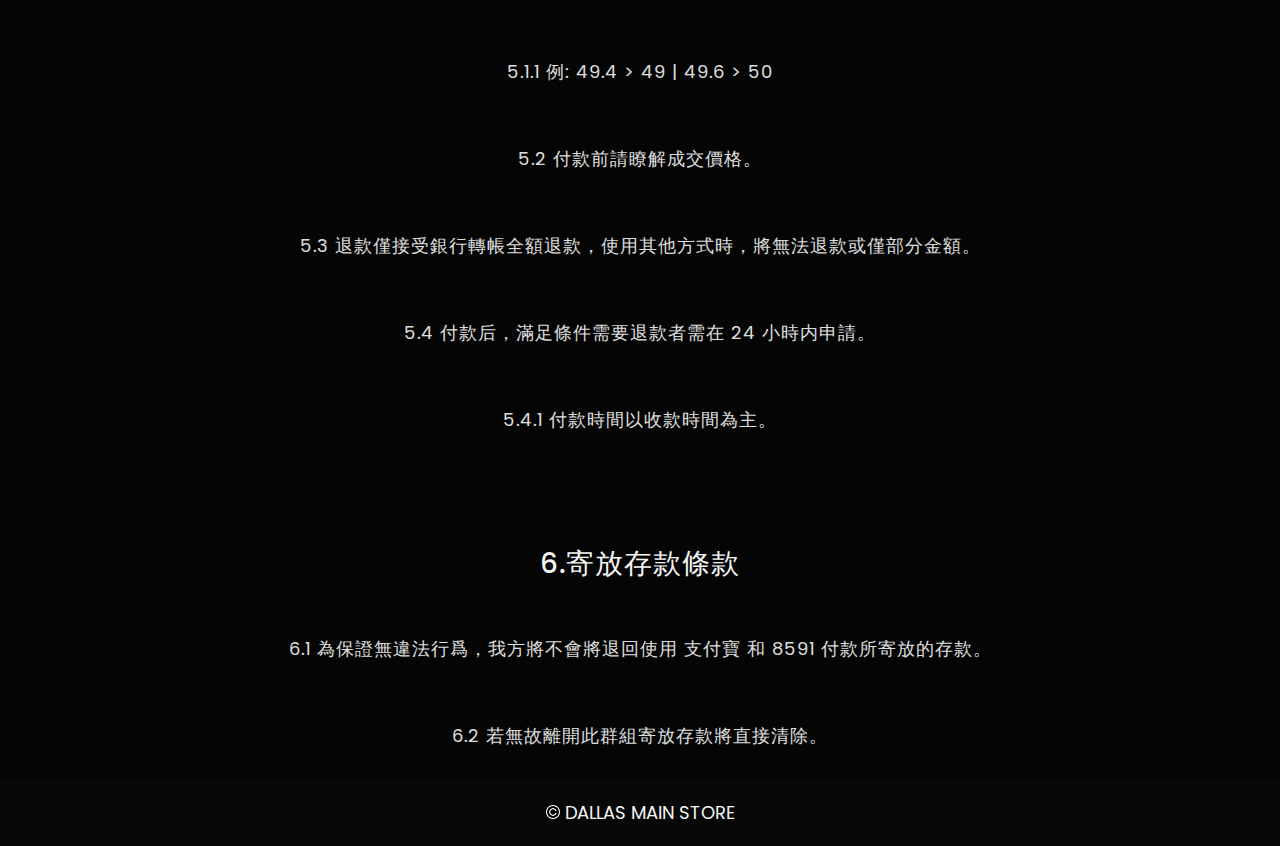
<file: Terms of service.html>
<!DOCTYPE html>
<html lang="en">
<head>
    <meta charset="UTF-8">
    <meta name="viewport" content="width=device-width, initial-scale=1.0">
    <title>Taiwan general agent terms</title>
    <link rel="stylesheet" href="css/index.css">
    <script src="https://cdnjs.cloudflare.com/ajax/libs/gsap/3.2.6/gsap.min.js"></script>
</head>
<body>
    <div class="blog-header">服務條款</span>
        <span class ="header-caption"> <span class="color"> 購買前請先閲讀</span></span></div>
        <span class ="header-caption"> <span class="color"> 購買前請先閲讀</span></span></div>
        <span class ="header-caption"> <span class="color"> 購買前請先閲讀</span></span></div>


        <div class="blog-text">
            <h3>基本須知</h3>
            <p>退款/退貨/補償任何一詞皆 = 退款、退貨和補償。 </p>
            <p>如試圖欺騙、欺騙我方工作人員將停止所有服務。 </p>
        </div></a>

         <div class="blog-text">
             <h3>1.免責聲明</h3>
             <p>1.1 凡購買者購買本店商品，並自願承認此政策。</p>
             <p>1.2 本政策在匯款後自動生效，並表示購買者已接受本政策。 否則，請在匯款前取消訂單。</p>
             <p>1.3 凡是本店想在消費者請理性消費需保證在自身能力範圍内。</p>

         </div></a>

        <div class="blog-text">
            <h3>2.退款政策</h3>
            <p>2.1 任何商品因個人原因造成的商品損壞、保管不當、商品正常磨損不予退貨。</p>
            <p>2.2 未經授權的維修、誤用、疏忽、濫用、意外、改動、不正確的安裝所造成的商品品質問題等不予退換。</p>
            <p>2.3 附贈品、組合銷售商品、禮包、套裝中的商品不可退貨。</p>
            <p>2.4 本店商品無七天鑑賞期，一旦使用便無法退款。</p>
            <p>2.5 任何商品因官方(包括但不限于:平臺官方、商品官方)原因遭到撤銷、收回不給予退款。</p>
        </div></a>

        <div class="blog-text">
            <h3>3.限制行為能力人</h3>
            <p>3.1 購買需徵求法定代理人同意。</p>
            <p>3.2 未成年退款需法定代理人出面。</p>
        </div></a>
        
        <div class="blog-text">
            <h3>4.購買政策</h3>
            <p>4.1 任何商品需自行承擔相關風險。</p>
            <p>4.1.1 商品都有對應風險造成任何損失本店概不負責。</p>
            <p>4.1.2 商品廠商若無法供應/更新，本店不承擔該問題。</p>
            <p>4.2 本店服務多數使用遠端等方式，連接消費者設備，無法接受或不同意者請勿購買。</p>
            <p>4.2.1 遠端服務可能會涉及泄資本店將保護消費者隱私。</p>
            <p>4.2.2 遠端服務本店建議刪除隱私文件、資料、檔案。</p>
            <p>4.3 本店抽獎商品不給予售後、維修等服務。</p>
            <p>4.4 任何商品請瞭解其內容、介紹、及注意事項。</p>
            <p>4.5 本店有絕對的權利是否給予消費者相關售後權利。</p>
            <p>4.6 若因退款引起任何爭議，本店保留最終決定權。</p>
            <p>4.7 商品最新信息以公告、介紹爲準。</p>
            <p>4.7.1 本店保留最終商品解釋權。</p>
            <p>4.8 購買任何商品我方默認您已經更改密碼或者已經使用。</p>
            <p>4.9.1 購買任何商品請先購買天卡/周卡確保可以正常使用否則卡號一旦激活即無法退款。</p>
            <p>4.9.2 本店遵循所有相關平臺政策,若商品因相關平臺政策造成的無法使用或問題,本店概不負責。</p>

        </div></a>

        <div class="blog-text">
            <h3>5.付款政策</h3>
            <p>5.1 使用非整數匯款者我們將四舍五入。</p>
            <p>5.1.1 例: 49.4 > 49 | 49.6 > 50 </p>
            <p>5.2 付款前請瞭解成交價格。</p>
            <p>5.3 退款僅接受銀行轉帳全額退款，使用其他方式時，將無法退款或僅部分金額。</p>
            <p>5.4 付款后，滿足條件需要退款者需在 24 小時内申請。</p>
            <p>5.4.1 付款時間以收款時間為主。</p>

            <p></p>
        </div></a>

        <div class="blog-text">
            <h3>6.寄放存款條款</h3>
            <p>6.1 為保證無違法行爲，我方將不會將退回使用 支付寶 和 8591 付款所寄放的存款。</p>
            <p>6.2 若無故離開此群組寄放存款將直接清除。</p>
        </div></a>

           <div class="footer">
            <div class="footer-text">
                <img src="./images/copyright.png" alt="copyright-img" class="images" height="14px"> DALLAS MAIN STORE
            </div>
           </div>
    </div>

</body>
</html>
</file>
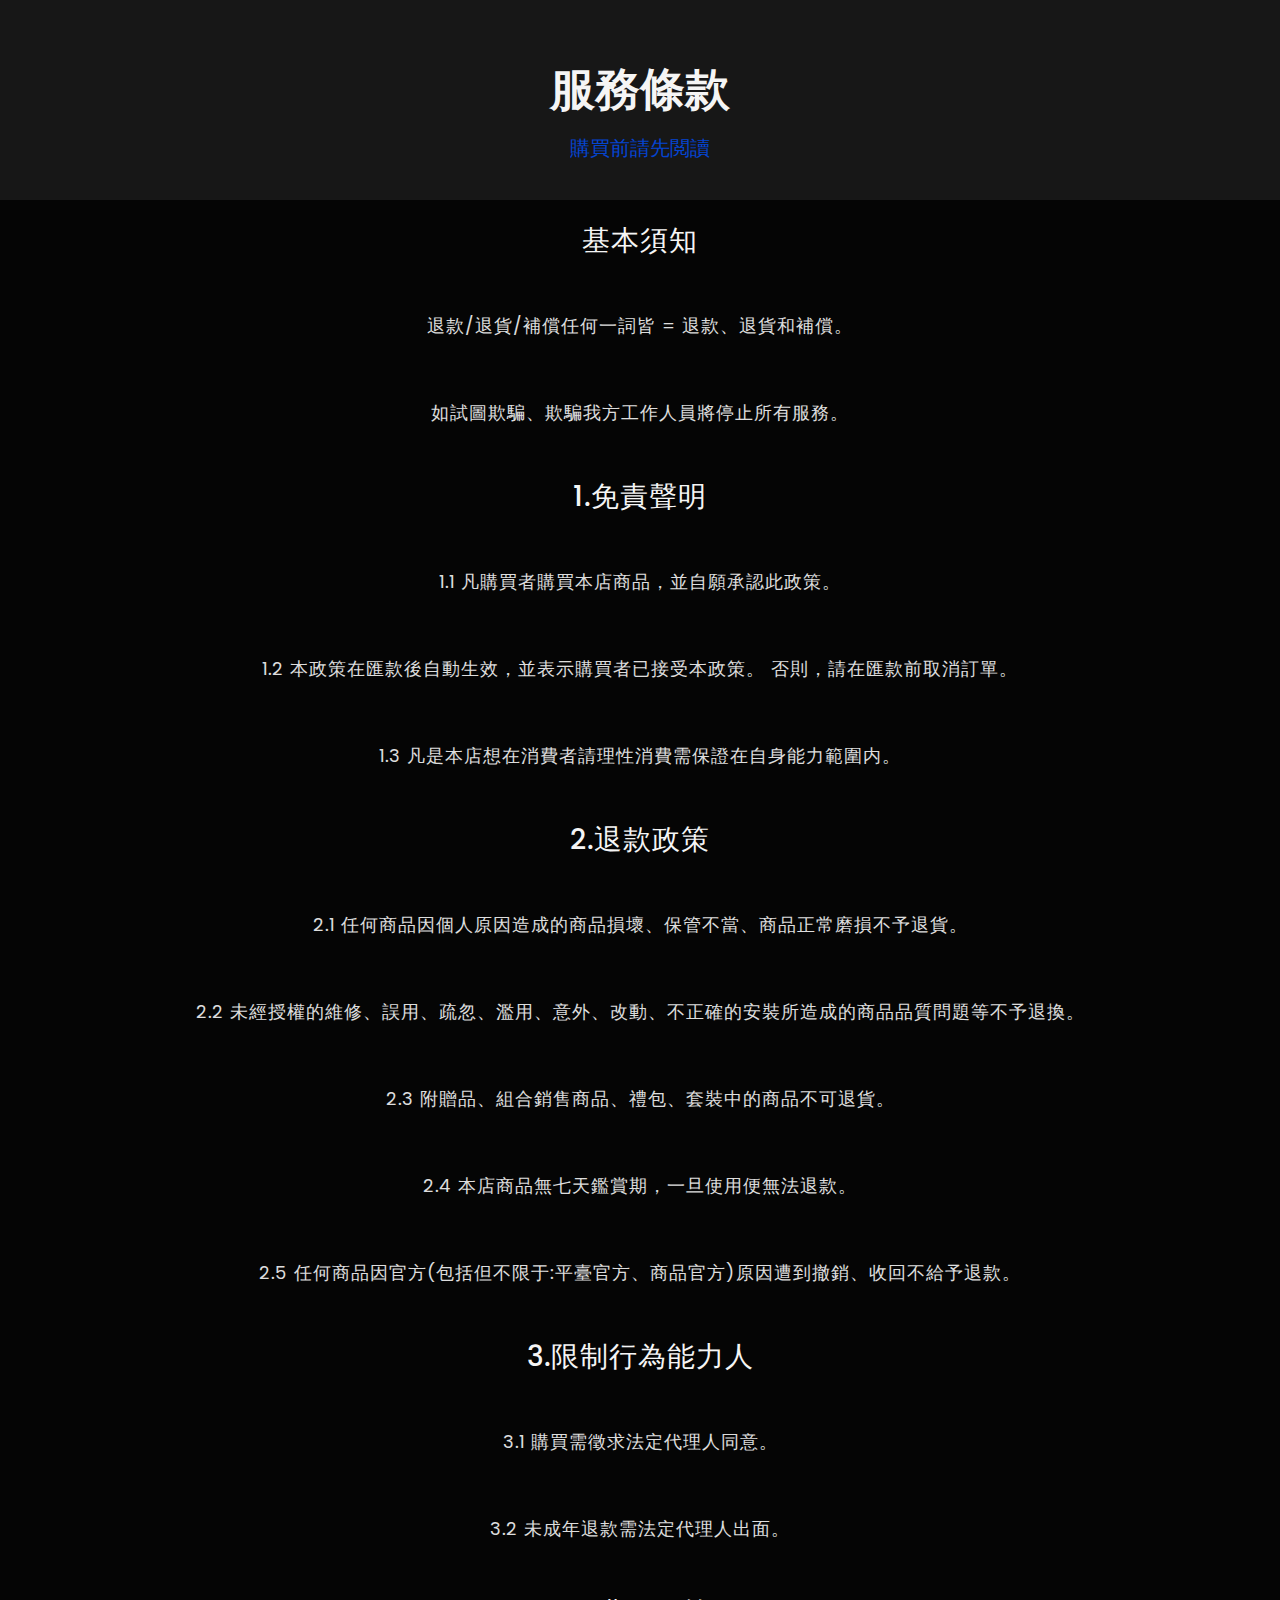
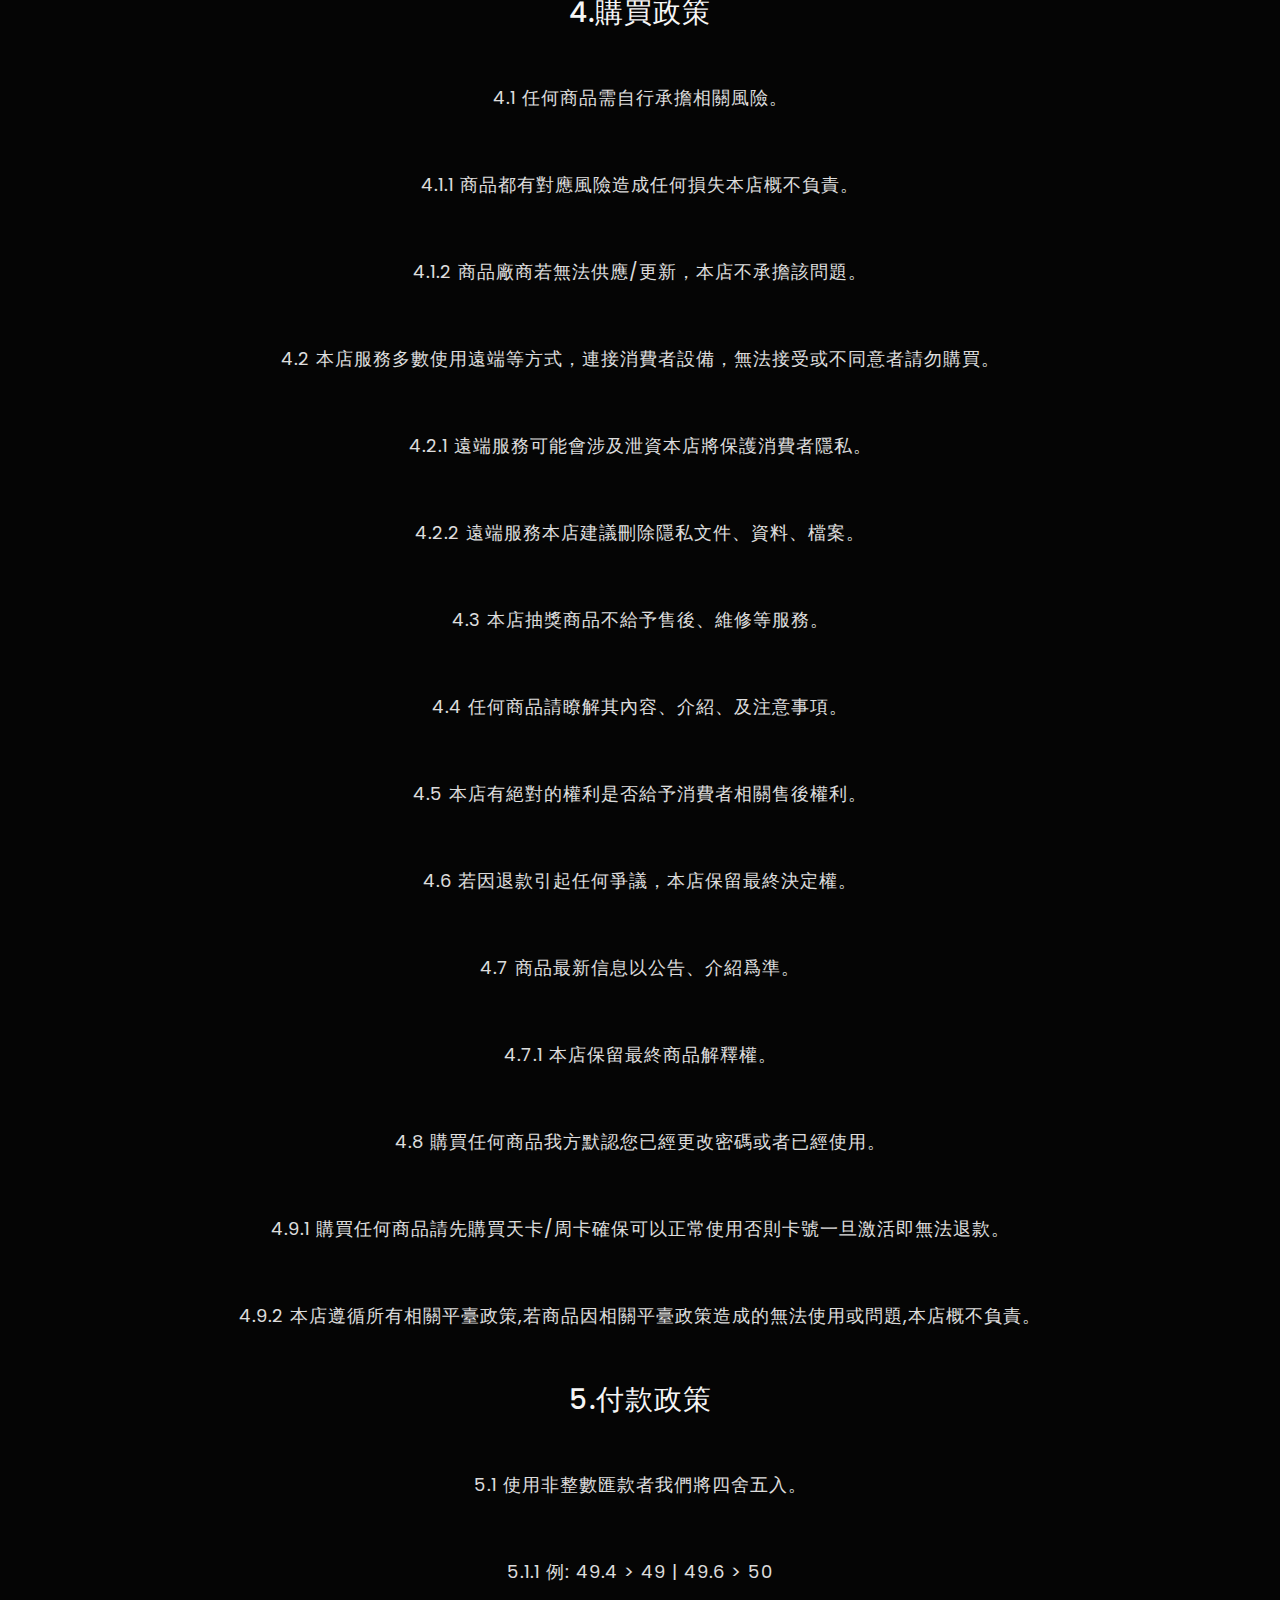
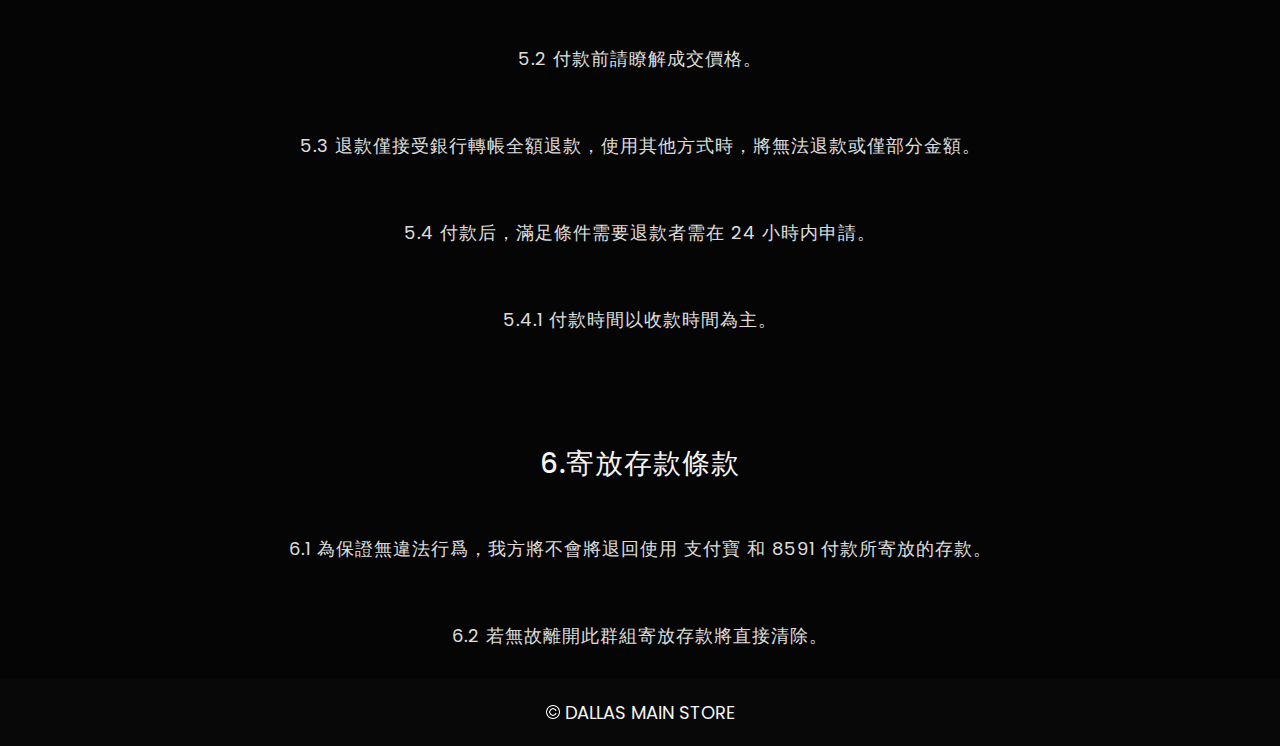
<file: Terms-of-service.html>
<!DOCTYPE html>
<html lang="en">
<head>
    <meta charset="UTF-8">
    <meta name="viewport" content="width=device-width, initial-scale=1.0">
    <title>/Terms-of-service DALLAS MAIN STORE</title>
    <link rel="stylesheet" href="css/index.css">
    <script src="https://cdnjs.cloudflare.com/ajax/libs/gsap/3.2.6/gsap.min.js"></script>
</head>
<body>
    <div class="blog-header">服務條款</span>
        <span class ="header-caption"> <span class="color"> 購買前請先閲讀</span></span></div>
        <div class="blog-text">
            <h3>基本須知</h3>
            <p>退款/退貨/補償任何一詞皆 = 退款、退貨和補償。 </p>
            <p>如試圖欺騙、欺騙我方工作人員將停止所有服務。 </p>
        </div></a>

         <div class="blog-text">
             <h3>1.免責聲明</h3>
             <p>1.1 凡購買者購買本店商品，並自願承認此政策。</p>
             <p>1.2 本政策在匯款後自動生效，並表示購買者已接受本政策。 否則，請在匯款前取消訂單。</p>
             <p>1.3 凡是本店想在消費者請理性消費需保證在自身能力範圍内。</p>

         </div></a>

        <div class="blog-text">
            <h3>2.退款政策</h3>
            <p>2.1 任何商品因個人原因造成的商品損壞、保管不當、商品正常磨損不予退貨。</p>
            <p>2.2 未經授權的維修、誤用、疏忽、濫用、意外、改動、不正確的安裝所造成的商品品質問題等不予退換。</p>
            <p>2.3 附贈品、組合銷售商品、禮包、套裝中的商品不可退貨。</p>
            <p>2.4 本店商品無七天鑑賞期，一旦使用便無法退款。</p>
            <p>2.5 任何商品因官方(包括但不限于:平臺官方、商品官方)原因遭到撤銷、收回不給予退款。</p>
        </div></a>

        <div class="blog-text">
            <h3>3.限制行為能力人</h3>
            <p>3.1 購買需徵求法定代理人同意。</p>
            <p>3.2 未成年退款需法定代理人出面。</p>
        </div></a>
        
        <div class="blog-text">
            <h3>4.購買政策</h3>
            <p>4.1 任何商品需自行承擔相關風險。</p>
            <p>4.1.1 商品都有對應風險造成任何損失本店概不負責。</p>
            <p>4.1.2 商品廠商若無法供應/更新，本店不承擔該問題。</p>
            <p>4.2 本店服務多數使用遠端等方式，連接消費者設備，無法接受或不同意者請勿購買。</p>
            <p>4.2.1 遠端服務可能會涉及泄資本店將保護消費者隱私。</p>
            <p>4.2.2 遠端服務本店建議刪除隱私文件、資料、檔案。</p>
            <p>4.3 本店抽獎商品不給予售後、維修等服務。</p>
            <p>4.4 任何商品請瞭解其內容、介紹、及注意事項。</p>
            <p>4.5 本店有絕對的權利是否給予消費者相關售後權利。</p>
            <p>4.6 若因退款引起任何爭議，本店保留最終決定權。</p>
            <p>4.7 商品最新信息以公告、介紹爲準。</p>
            <p>4.7.1 本店保留最終商品解釋權。</p>
            <p>4.8 購買任何商品我方默認您已經更改密碼或者已經使用。</p>
            <p>4.9.1 購買任何商品請先購買天卡/周卡確保可以正常使用否則卡號一旦激活即無法退款。</p>
            <p>4.9.2 本店遵循所有相關平臺政策,若商品因相關平臺政策造成的無法使用或問題,本店概不負責。</p>

        </div></a>

        <div class="blog-text">
            <h3>5.付款政策</h3>
            <p>5.1 使用非整數匯款者我們將四舍五入。</p>
            <p>5.1.1 例: 49.4 > 49 | 49.6 > 50 </p>
            <p>5.2 付款前請瞭解成交價格。</p>
            <p>5.3 退款僅接受銀行轉帳全額退款，使用其他方式時，將無法退款或僅部分金額。</p>
            <p>5.4 付款后，滿足條件需要退款者需在 24 小時内申請。</p>
            <p>5.4.1 付款時間以收款時間為主。</p>

            <p></p>
        </div></a>

        <div class="blog-text">
            <h3>6.寄放存款條款</h3>
            <p>6.1 為保證無違法行爲，我方將不會將退回使用 支付寶 和 8591 付款所寄放的存款。</p>
            <p>6.2 若無故離開此群組寄放存款將直接清除。</p>
        </div></a>

           <div class="footer">
            <div class="footer-text">
                <img src="./images/copyright.png" alt="copyright-img" class="images" height="14px"> DALLAS MAIN STORE
            </div>
           </div>
    </div>

</body>
</html>
</file>
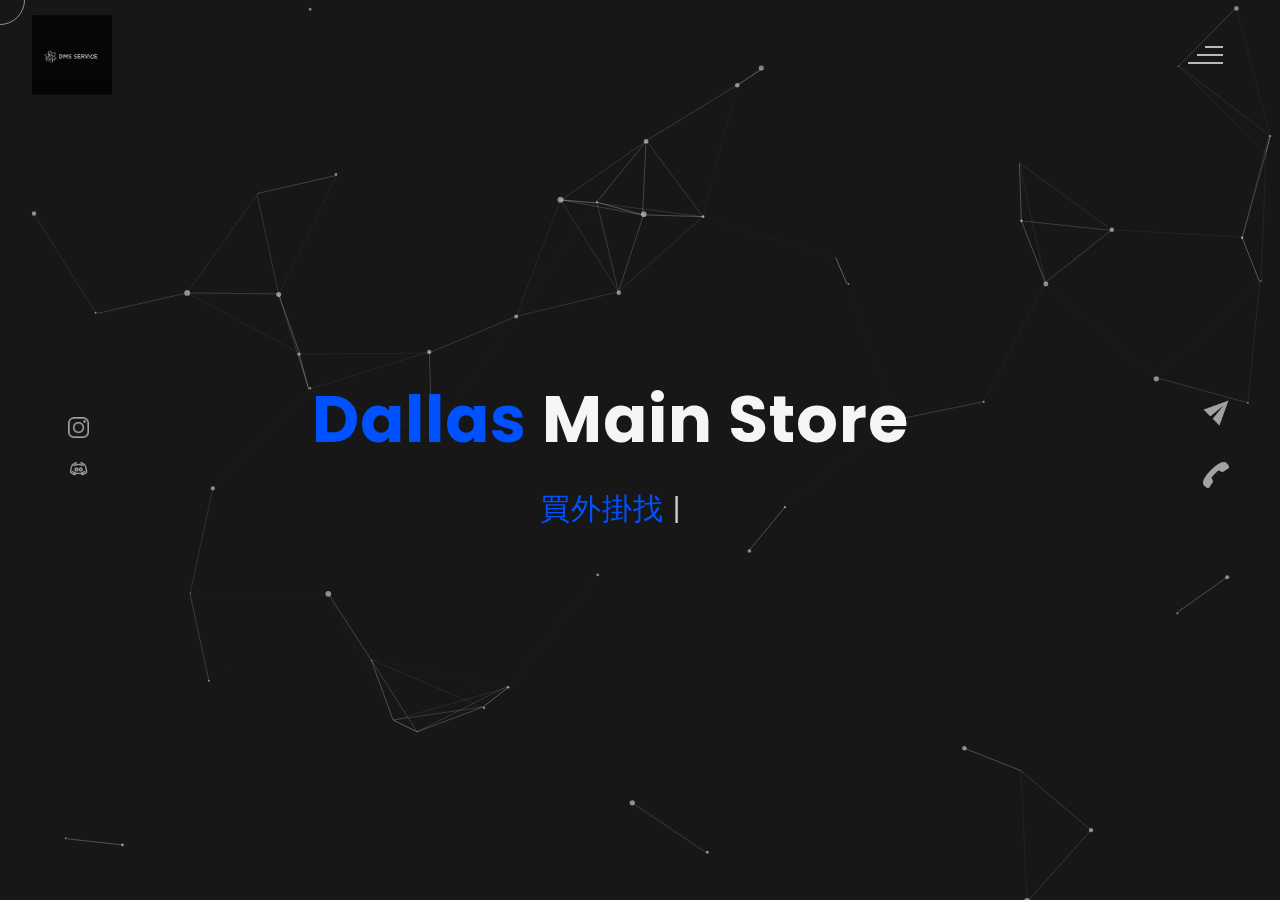
<file: theme-particle.html>
<!DOCTYPE html>
<html lang="en">
<head>
    <meta charset="UTF-8">
    <meta name="viewport" content="width=device-width, initial-scale=1.0">
    <meta name="description" content="DALLAS MAIN STORE" />
	<meta name="keywords" content="DALLAS MAIN STORE,dallasmainstore,fivemcheat,cs2cheat,cs2外挂,dms666,dallasmainstore,fivem,cs2hack,hack,cheat,apexcheat,apexhack,cs2account,cs2acc,cs2cheatbest" />
	<meta name="author" content="MAKE BY DALLAS ONLY" />
    <title>DALLAS MAIN STORE</title>
  <!--favicon-img--> 
   <link rel="icon" type="image/png" href="images/logomaker.png">
   <!--favicon-img-->
   <!--main css file should not be removed -->
    <link rel="stylesheet" href="css/index.css">
    <!--main css file-->
    <script src="https://cdnjs.cloudflare.com/ajax/libs/gsap/3.2.6/gsap.min.js"></script>
</head>
<body>
    <!--contains all the div-->
    <div id="all">
    <!--mouse  follower-->
        <div class="cursor"></div>
    <!--mouse  follower-->
    <!--loader-->
        <div id="loader">
            <span class="color">Dallas</span>Main Store 
        </div>
    <!--loader-end-->
    <!--link-screen-->
        <div id="breaker">
        </div>
        <div id="breaker-two">
        </div>
    <!--link-screen-->
        <!--Main-Section-->
        <!--Navigator-fullscreen-->
        <div id="navigation-content">
            <div class="logo">
               <img src="images/logomaker.png" alt="logo"> 
            </div>
            <div class="navigation-close">
                <span class="close-first"></span>
                <span class="close-second"></span>
            </div>
            <div class="navigation-links">
                <a href="#" data-text="主頁" id="home-link" >主頁</a>
                <a href="#" data-text="關於" id="about-link" >關於</a>
                <a href="#" data-text="購買政策" id="blog-link" >購買政策</a>
                <a href="https://discord.gg/dms666" data-text="DC鏈接" id="portfolio-link" >Discord鏈接</a>

            </div>
        </div>
        <!--Navigator-Fullscreen END-->
          <!--Home Page-->
        <!--Menubar-->
        <div id="navigation-bar">
            <img src="images/logomaker.png" alt="logo">
            <div class="menubar">
                <span class="first-span"></span>
                <span class="second-span"></span>
                <span class="third-span"></span>
            </div>
        </div>
        <!--Menubar End-->
          <!--Header-->
        <div id="header">
            <div id="particles"></div>
              <!--Social Media Links-->
            <div class="social-media-links">
                 <a href="https://www.instagram.com/calvin_tan_0502/"><img src="images/instagram logo.png" class="social-media" alt="instagram-logo"></a><!--Your instagram homepage link inser in place of "#"-->
                <a href="https://discord.gg/dms666"><img src="images/discord.png" class="social-media" alt="facebook-logo"></a>
     <!--        <a href="#"><img src="images/linkedin logo.png" class="social-media" alt="linkedin-logo"></a>
                <a href="#"><img src="images/twitter logo.png" class="social-media" alt="twitter-logo"></a>         -->

            </div>
            <!--Social Media Links end-->
            <div class="header-content">
                <div class="header-content-box">
                <div class="firstline"><span class="color">Dallas </span>Main Store </div>
                <div class="secondline">
        
            <span class="txt-rotate color" data-period="1200"data-rotate='[ " 買外掛找我們.", " 招收外掛代理.", " 我們是經銷商." ]'></span>
            <span class="slash">|</span>
        </div>
                    <div class="contact">
                <a href="Mailto:ridgewood8129@gmail.com"><img src="images/mail.png" alt="email-pic" class="contactpic"></a><!--Your email Id write in place of "#"-->
                <a href="Tel:601162598129"><img src="images/call.png" alt="phone-pic" class="contactpic"></a><!--Your telephone number Id write in place of "#"-->
                    </div>    
            </div>
            </div>
            <!--header image
            <div class="header-image">
            <img src="images/man.jpg" alt="logo">
            </div>-->
            <!--header image end-->
        </div>
           <!--Header End-->
        <!--HomePage End-->
        <!--Main-Section End-->
        <!--about-->
        <div id="about">
            <div class="color-changer">
            <div class="color-panel">
                <img src="images/gear.png" alt="">
            </div>
            <div class="color-selector">
                <div class="heading">客制顔色</div>
                <div class="colors">
                    <ul >
                    <li>
                        <a href="#0" class="color-red " title="color-red"></a>
                    </li>
                    <li>
                        <a href="#0" class="color-purple" title="color-purple"></a>
                    </li>
                    <li>
                        <a href="#0" class="color-malt" title="color-malt"></a>
                    </li>
                    <li>
                        <a href="#0" class="color-green" title="color-green"></a>
                    </li>
                    <li>
                        <a href="#0" class="color-blue" title="color-blue"></a>
                    </li>
                    <li>
                        <a href="#0" class="color-orange" title="color-orange"></a>
                    </li>
                    </ul>
                </div>
            </div>
            </div>
            <!--about content-->
            <div id="about-content">
                <div class="about-header">
                 關於 <span class="color">我</span>
                    <span class ="header-caption">讓你瞭解 <span class="color"> DALLAS.</span></span>
                </div>
                <div class="about-main">
            <div class="about-first-paragraph wow">
            <!--about description-->
               <span class="about-first-line">
                     我是一名
                    <span class="color">游戲開發人員</span>
                     我住在馬來西亞 </span>
                     <br>
               <span class="about-second-line"> 憑藉游戲開發人員的經驗，讓我更瞭解游戲防外挂，因此售賣這些游戲外挂我更瞭解。</span>
               <div class="cv">
                
            </div>
            </div>
            <!--about picture-->
            <div class="about-img">
                <img src="images/about.jpg" alt="Your Image">
            </div>
            </div>
    
            </div>
            <!--services start-->
            <div id="services">
                <div class="color-changer">
                    <div class="color-panel">
                        <img src="images/gear.png" alt="">
                    </div>
                    <div class="color-selector">
                        <div class="heading">客制顔色</div>
                        <div class="colors">
                            <ul >
                            <li>
                                <a href="#0" class="color-red " title="color-red"></a>
                            </li>
                            <li>
                                <a href="#0" class="color-purple" title="color-purple"></a>
                            </li>
                            <li>
                                <a href="#0" class="color-malt" title="color-malt"></a>
                            </li>
                            <li>
                                <a href="#0" class="color-green" title="color-green"></a>
                            </li>
                            <li>
                                <a href="#0" class="color-blue" title="color-blue"></a>
                            </li>
                            <li>
                                <a href="#0" class="color-orange" title="color-orange"></a>
                            </li>
                            </ul>
                        </div>
                    </div>
                    </div>
            <!--services header-->
                    <div class="services-heading wow">
                        <span class="color">我的</span> 服務
                    </div>
            <!--services header end-->
            <!--services content-->
                    <div class="services-content">
                           <div class="service-one service wow">
                               <div class="service-img">
                               <img src="images/coding.png" alt="service-one">
                               </div>
                               <div class="service-description">
                                <h2>Fivem 開發人員</h2>
                                <p>如果需要任何Fivem技術支援或者聘請技術可以聯係我</p>
                               </div>
                           </div>

                           <div class="service-two service wow">
                            <div class="service-img">
                            <img src="images/coding.png" alt="service-two">
                            </div>
                            <div class="service-description">
                             <h2>游戲外挂</h2>
                             <p>相信我們的所有游戲外挂，完善的游戲售後服務，購買后不會想找其他商家</p>
                            </div>
                        </div>
                    </div>
            </div>
            <!--services content end-->
            <!--services end-->
    <!--copyright-section You Can Remove After Downloading-->
            <div class="footer">
             <div class="footer-text">
                 <img src="./images/copyright.png" alt="copyright-img" class="images" height="14px"> DALLAS MAIN STORE
             </div>
            </div>
    <!--copyright-section-->
        </div>
        <!--about end-->
        <!--portfolio-->
        <div id="portfolio">
            <div class="color-changer">
                <div class="color-panel">
                    <img src="images/gear.png" alt="">
                </div>
                <div class="color-selector">
                    <div class="heading">客制顔色</div>
                    <div class="colors">
                        <ul >
                        <li>
                            <a href="#0" class="color-red " title="color-red"></a>
                        </li>
                        <li>
                            <a href="#0" class="color-purple" title="color-purple"></a>
                        </li>
                        <li>
                            <a href="#0" class="color-malt" title="color-malt"></a>
                        </li>
                        <li>
                            <a href="#0" class="color-green" title="color-green"></a>
                        </li>
                        <li>
                            <a href="#0" class="color-blue" title="color-blue"></a>
                        </li>
                        <li>
                            <a href="#0" class="color-orange" title="color-orange"></a>
                        </li>
                        </ul>
                    </div>
                </div>
                </div>
            <div class="portfolio-header"> <span class="color"> My </span> Portfolio
            <span class ="header-caption"> Some Of My <span class="color"> Works</span></span></div>
             <div id="portfolio-content">
                 <div class="portfolio portfolio-first">
                     <div class="portfolio-image">
                        <img src="images/portfolio-first.jpg" alt="portfolio-first">
                     </div>
                     <div class="portfolio-text">
                         <h2>App Idea</h2>
                         <p>Lorem, ipsum dolor sit amet consectetur adipisicing elit. Ad ut optio repellat cupiditate 
                             expedita eius dignissimos. Id cumque placeat minima ad laudantium suscipit voluptatem ducimus</p>
                         <div class="button"><a href="#"><button><span class="index"> View Project<i class="gg-arrow-right"></i></span></button></a></div>
                     </div>
                 </div>
                 <div class="portfolio portfolio-second">
                    <div class="portfolio-image">
                        <img src="images/portfolio-second.jpg" alt="portfolio-second">
                    </div>
                    <div class="portfolio-text">
                        <h2>Web Designing</h2>
                        <p>Lorem ipsum dolor sit, amet consectetur adipisicing elit. Id cumque placeat minima ad laudantium suscipit
                             voluptatem ducimus. Id cumque placeat minima ad laudantium suscipit voluptatem ducimus</p>
                        <div class="button"><a href="#"><button><span class="index"> View Project<i class="gg-arrow-right"></i></span></button></a></div>
                    </div>
                </div>
             
                <div class="portfolio portfolio-third">
                    <div class="portfolio-image">
                        <img src="images/portfolio-third.jpg" alt="portfolio-third">
                    </div>
                    <div class="portfolio-text">
                        <h2>UI Designing</h2>
                        <p>Lorem, ipsum dolor sit amet consectetur adipisicing elit. Ad ut optio repellat cupiditate expedita eius dignissimos
                            .. Id cumque placeat minima ad laudantium suscipit voluptatem ducimus</p>
                        <div class="button"><a href="#"><button><span class="index"> View Project<i class="gg-arrow-right"></i></span></button></a></div>
                    </div>
                </div>
                <div class="portfolio portfolio-fourth">
                    <div class=" portfolio-image">
                        <img src="images/portfolio-fourth.jpg" alt="portfolio-fourth">
                    </div>
                    <div class="portfolio-text">
                        <h2>Wow Graphics</h2>
                        <p>Lorem, ipsum dolor sit amet consectetur adipisicing elit. Ad ut optio repellat cupiditate
                             expedita eius dignissimos. Id cumque placeat minima ad laudantium suscipit voluptatem ducimus</p>
                        <div class="button"><a href="#"><button><span class="index"> View Project<i class="gg-arrow-right"></i></span></button></a></div>
                    </div>
                </div>
                 </div>
                    <!--copyright-section You Can Remove After Downloading-->
            <div class="footer">
                <div class="footer-text">
                    <img src="./images/copyright.png" alt="copyright-img" class="images" height="14px"> DALLAS MAIN STORE
                </div>
               </div>
       <!--copyright-section-->
             </div>
        <!--portfolio end-->
        <!--購買政策-->
        <div id="blog">
            <div class="color-changer">
                <div class="color-panel">
                    <img src="images/gear.png" alt="">
                </div>
                <div class="color-selector">
                    <div class="heading">自訂顔色</div>
                    <div class="colors">
                        <ul >
                        <li>
                            <a href="#0" class="color-red " title="紅色"></a>
                        </li>
                        <li>
                            <a href="#0" class="color-purple" title="紫色"></a>
                        </li>
                        <li>
                            <a href="#0" class="color-malt" title="麥芽色"></a>
                        </li>
                        <li>
                            <a href="#0" class="color-green" title="綠色"></a>
                        </li>
                        <li>
                            <a href="#0" class="color-blue" title="藍色"></a>
                        </li>
                        <li>
                            <a href="#0" class="color-orange" title="橙色"></a>
                        </li>
                        </ul>
                    </div>
                </div>
                </div>
        <div class="blog-header"> 服務條款</span>
            <span class ="header-caption"> <span class="color"> 購買前請先閲讀</span></span></div>
 

                     <div class="blog-text">
                        <h3>基本須知</h3>
                        <p>退款/退貨/補償任何一詞皆 = 退款、退貨和補償。 </p>
                        <p>如試圖欺騙、欺騙我方工作人員將停止所有服務。 </p>
                    </div></a>

                     <div class="blog-text">
                         <h3>1.免責聲明</h3>
                         <p>1.1 凡購買者購買本店商品，並自願承認此政策。</p>
                         <p>1.2 本政策在匯款後自動生效，並表示購買者已接受本政策。 否則，請在匯款前取消訂單。</p>
                         <p>1.3 凡是本店想在消費者請理性消費需保證在自身能力範圍内。</p>

                     </div></a>

                    <div class="blog-text">
                        <h3>2.退款政策</h3>
                        <p>2.1 任何商品因個人原因造成的商品損壞、保管不當、商品正常磨損不予退貨。</p>
                        <p>2.2 未經授權的維修、誤用、疏忽、濫用、意外、改動、不正確的安裝所造成的商品品質問題等不予退換。</p>
                        <p>2.3 附贈品、組合銷售商品、禮包、套裝中的商品不可退貨。</p>
                        <p>2.4 本店商品無七天鑑賞期，一旦使用便無法退款。</p>
                        <p>2.5 任何商品因官方(包括但不限于:平臺官方、商品官方)原因遭到撤銷、收回不給予退款。</p>
                    </div></a>

                    <div class="blog-text">
                        <h3>3.限制行為能力人</h3>
                        <p>3.1 購買需徵求法定代理人同意。</p>
                        <p>3.2 未成年退款需法定代理人出面。</p>
                    </div></a>
                    
                    <div class="blog-text">
                        <h3>4.購買政策</h3>
                        <p>4.1 任何商品需自行承擔相關風險。</p>
                        <p>4.1.1 商品都有對應風險造成任何損失本店概不負責。</p>
                        <p>4.1.2 商品廠商若無法供應/更新，本店不承擔該問題。</p>
                        <p>4.2 本店服務多數使用遠端等方式，連接消費者設備，無法接受或不同意者請勿購買。</p>
                        <p>4.2.1 遠端服務可能會涉及泄資本店將保護消費者隱私。</p>
                        <p>4.2.2 遠端服務本店建議刪除隱私文件、資料、檔案。</p>
                        <p>4.3 本店抽獎商品不給予售後、維修等服務。</p>
                        <p>4.4 任何商品請瞭解其內容、介紹、及注意事項。</p>
                        <p>4.5 本店有絕對的權利是否給予消費者相關售後權利。</p>
                        <p>4.6 若因退款引起任何爭議，本店保留最終決定權。</p>
                        <p>4.7 商品最新信息以公告、介紹爲準。</p>
                        <p>4.7.1 本店保留最終商品解釋權。</p>
                        <p>4.8 購買任何商品我方默認您已經更改密碼或者已經使用。</p>

                    </div></a>

                    <div class="blog-text">
                        <h3>5.付款政策</h3>
                        <p>5.1 使用非整數匯款者我們將四舍五入。</p>
                        <p>5.1.1 例: 49.4 > 49 | 49.6 > 50 </p>
                        <p>5.2 付款前請瞭解成交價格。</p>
                        <p>5.3 退款僅接受銀行轉帳全額退款，使用其他方式時，將無法退款或僅部分金額。</p>
                        <p>5.4 付款后，滿足條件需要退款者需在 24 小時内申請。</p>
                        <p>5.4.1 付款時間以收款時間為主。</p>

                        <p></p>
                    </div></a>

                    <div class="blog-text">
                        <h3>6.寄放存款條款</h3>
                        <p>6.1 為保證無違法行爲，我方將不會將退回使用 支付寶 和 8591 付款所寄放的存款。</p>
                        <p>6.2 若無故離開此群組寄放存款將直接清除。</p>
                    </div></a>
               <div class="footer">
                <div class="footer-text">
                    <img src="./images/copyright.png" alt="copyright-img" class="images" height="14px"> DALLAS MAIN STORE
                </div>
               </div>
        </div>

        <div id="contact">
        <div class="color-changer">
            <div class="color-panel">
                <img src="images/gear.png" alt="">
            </div>
            <div class="color-selector">
                <div class="heading">客制顔色</div>
                <div class="colors">
                    <ul >
                    <li>
                        <a href="#0" class="color-red " title="color-red"></a>
                    </li>
                    <li>
                        <a href="#0" class="color-purple" title="color-purple"></a>
                    </li>
                    <li>
                        <a href="#0" class="color-malt" title="color-malt"></a>
                    </li>
                    <li>
                        <a href="#0" class="color-green" title="color-green"></a>
                    </li>
                    <li>
                        <a href="#0" class="color-blue" title="color-blue"></a>
                    </li>
                    <li>
                        <a href="#0" class="color-orange" title="color-orange"></a>
                    </li>
                    </ul>
                </div>
            </div>
            </div>
         <div class="contact-header">Contact <span class="color"> Me</span>
        <div class="contact-header-caption"> <span class="color"> Get</span> In Touch.</div></div>
        <div class="contact-content">
            <!--Contact form-->
             <div class="contact-form">
                 <div class="form-header">
                     Message Me
                 </div>
                 <form id="myForm" action="#">
                    <div class="input-line">
                        <input  id="name" type="text" placeholder="Name" class="input-name">
                        <input id="email" type="email" placeholder="Email"  class="input-name">
                    </div>
                    <input type="text" id="subject" placeholder="subject" class="input-subject">
                    <textarea id ="body" class="input-textarea" placeholder="message"></textarea>
                    <button type="button" id ="submit" value="send">Submit</button>
                 </form>
               
             </div>
            <!--Contact form-->
            <!--Contact information-->
             <div class="contact-info">
                <div class="contact-info-header">
                    Contact Info
                </div>
                <div class="contact-info-content">
                <div class="contect-info-content-line">
                    <img src="./images/icon-name.png" class="icon" alt="name-icon">
                    <div class="contact-info-icon-text">
                        <h6>Name</h6>
                        <p>Arlo Brown</p>
                  </div>
                </div>
                <div class="contect-info-content-line">
                  <img src="./images/icon-location.png" class="icon" alt="location-icon">
                  <div class="contact-info-icon-text">
                      <h6>Location</h6>
                      <p>New York, USA</p>
                </div>
              </div>
              <div class="contect-info-content-line">
                  <img src="./images/icon-phone.png" class="icon" alt="phone-icon">
                  <div class="contact-info-icon-text">
                      <h6>Call</h6>
                      <p>+9865376531</p>
                </div>
              </div>
              
              <div class="contect-info-content-line">
                  <img src="./images/icon-email.png" class="icon" alt="email-icon">
                  <div class="contact-info-icon-text">
                      <h6>Email</h6>
                      <p>Info@example.com</p>
                </div>
              </div>
                </div>
            <!--Contact information end-->
           </div>
        </div>
                    <!--copyright-section You Can Remove After Downloading-->
                    <div class="footer">
                        <div class="footer-text">
                            <img src="./images/copyright.png" alt="copyright-img" class="images" height="14px"> DALLAS MAIN STORE

                        </div>
                       </div>
               <!--copyright-section-->
     </div>
        <!--contact end-->
    </div>
    <!--all the divisions-->
    <script src="js/jquery.min.js"></script>
    <script src="js/particles.js"></script>
    <script src="js/particles.min.js"></script>
    <script src="js/index.js"></script>
    <!--particles script-->
    <script>
  particlesJS("particles", {"particles":{"number":{"value":40,"density":{"enable":true,"value_area":800}},"color":{"value":"#ffffff"},"shape":{"type":"circle","stroke":{"width":0,"color":"#000000"},"polygon":{"nb_sides":5},"image":{"src":"img/github.svg","width":100,"height":100}},"opacity":{"value":0.5,"random":false,"anim":{"enable":false,"speed":1,"opacity_min":0.1,"sync":false}},"size":{"value":3,"random":true,"anim":{"enable":false,"speed":40,"size_min":0.1,"sync":false}},"line_linked":{"enable":true,"distance":150,"color":"#ffffff","opacity":0.4,"width":1},"move":{"enable":true,"speed":6,"direction":"none","random":false,"straight":false,"out_mode":"out","bounce":false,"attract":{"enable":false,"rotateX":600,"rotateY":1200}}},"interactivity":{"detect_on":"canvas","events":{"onhover":{"enable":true,"mode":"repulse"},"onclick":{"enable":true,"mode":"push"},"resize":true},"modes":{"grab":{"distance":400,"line_linked":{"opacity":1}},"bubble":{"distance":400,"size":40,"duration":2,"opacity":8,"speed":3},"repulse":{"distance":200,"duration":0.4},"push":{"particles_nb":4},"remove":{"particles_nb":2}}},"retina_detect":true});
    </script>

</body>
</html>
</file>
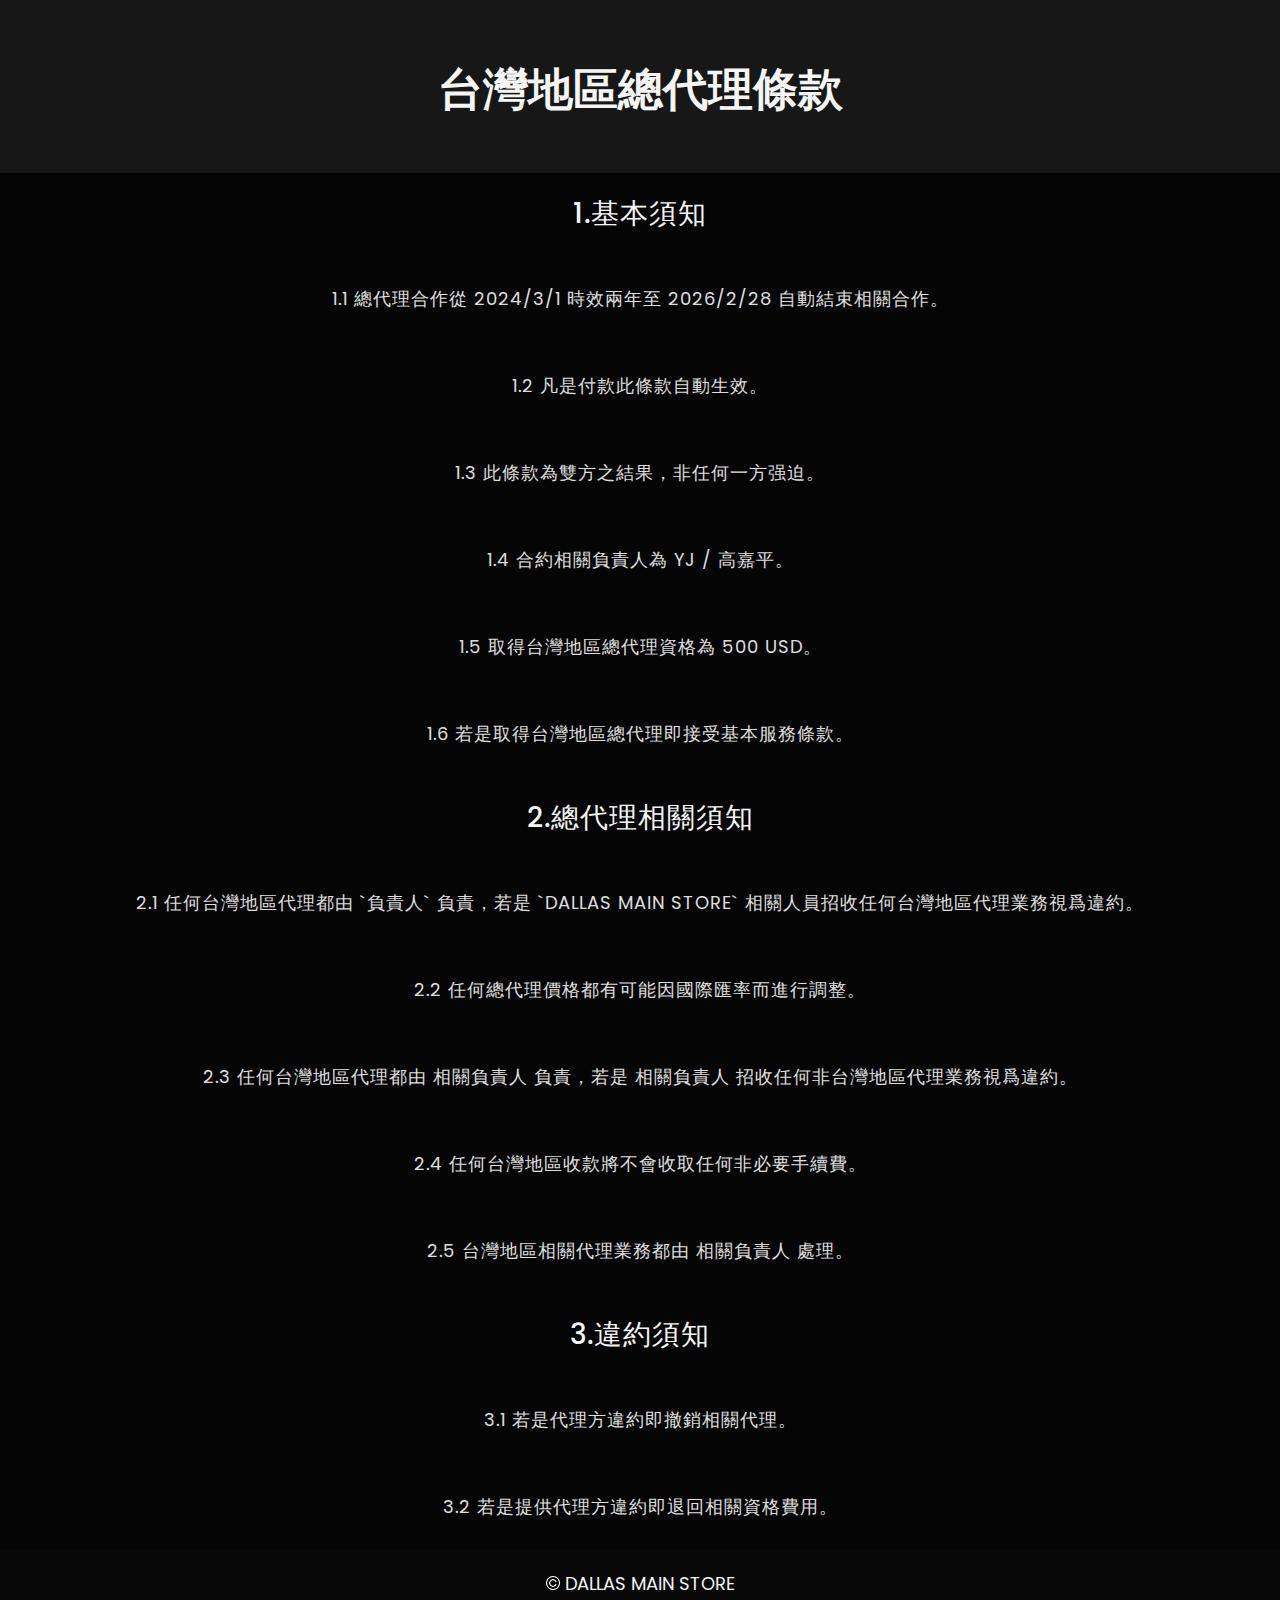
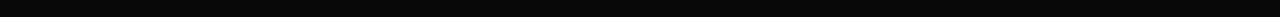
<file: TOS.html>
<!DOCTYPE html>
<html lang="en">
<head>
    <meta charset="UTF-8">
    <meta name="viewport" content="width=device-width, initial-scale=1.0">
    <title>Taiwan general agent terms</title>
    <link rel="stylesheet" href="css/index.css">
    <script src="https://cdnjs.cloudflare.com/ajax/libs/gsap/3.2.6/gsap.min.js"></script>
</head>
<body>
    <div class="blog-header">台灣地區總代理條款</span>
        <span class ="header-caption"> <span class="color"></span></span></div>

                 <div class="blog-text">
                     <h3>1.基本須知</h3>
                     <p>1.1 總代理合作從 2024/3/1 時效兩年至 2026/2/28 自動結束相關合作。</p>
                     <p>1.2 凡是付款此條款自動生效。</p>
                     <p>1.3 此條款為雙方之結果，非任何一方强迫。</p>
                     <p>1.4 合約相關負責人為 YJ / 高嘉平。</p>
                     <p>1.5 取得台灣地區總代理資格為 500 USD。</p>
                     <p>1.6 若是取得台灣地區總代理即接受基本服務條款。</p>

                 </div></a>

                <div class="blog-text">
                    <h3>2.總代理相關須知</h3>
                    <p>2.1 任何台灣地區代理都由 `負責人` 負責，若是 `DALLAS MAIN STORE` 相關人員招收任何台灣地區代理業務視爲違約。</p>
                    <p>2.2 任何總代理價格都有可能因國際匯率而進行調整。</p>
                    <p>2.3 任何台灣地區代理都由 相關負責人 負責，若是 相關負責人 招收任何非台灣地區代理業務視爲違約。</p>
                    <p>2.4 任何台灣地區收款將不會收取任何非必要手續費。</p>
                    <p>2.5 台灣地區相關代理業務都由 相關負責人 處理。</p>

                </div></a>
                
                <div class="blog-text">
                    <h3>3.違約須知</h3>
                    <p>3.1 若是代理方違約即撤銷相關代理。</p>
                    <p>3.2 若是提供代理方違約即退回相關資格費用。</p>
                </div></a>



           <div class="footer">
            <div class="footer-text">
                <img src="./images/copyright.png" alt="copyright-img" class="images" height="14px"> DALLAS MAIN STORE
            </div>
           </div>
    </div>

</body>
</html>
</file>
